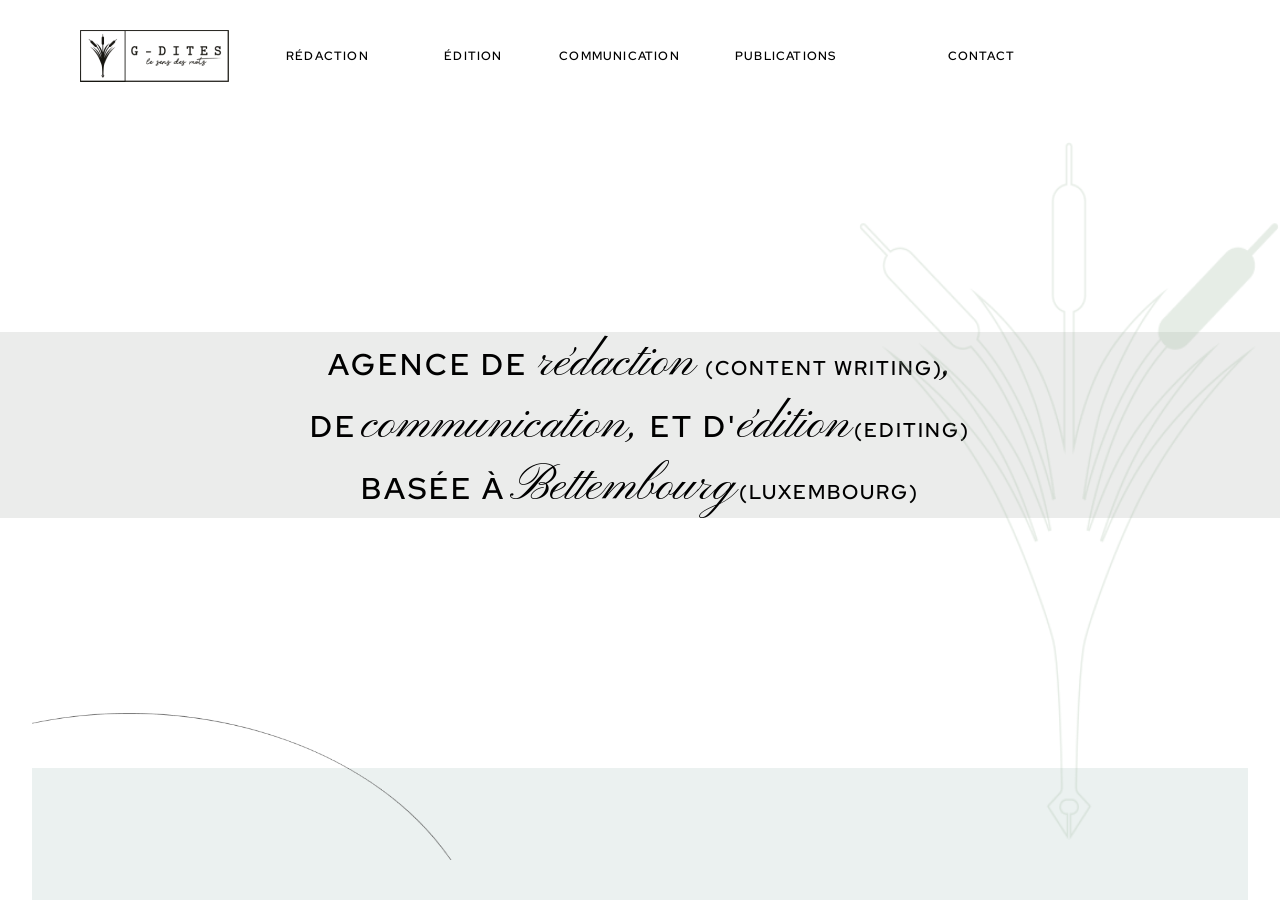
<file: index.html>
<!DOCTYPE html>
<html>
<head>
  <meta http-equiv="refresh" content="0; url=./Gdites/pages/home1.html">
  <title>Redirection en cours...</title>
</head>
<body>
  <p>Si vous n'êtes pas redirigé automatiquement, <a href="./Gdites/pages/home1.html">cliquez ici</a>.</p>
</body>
</html>
</file>
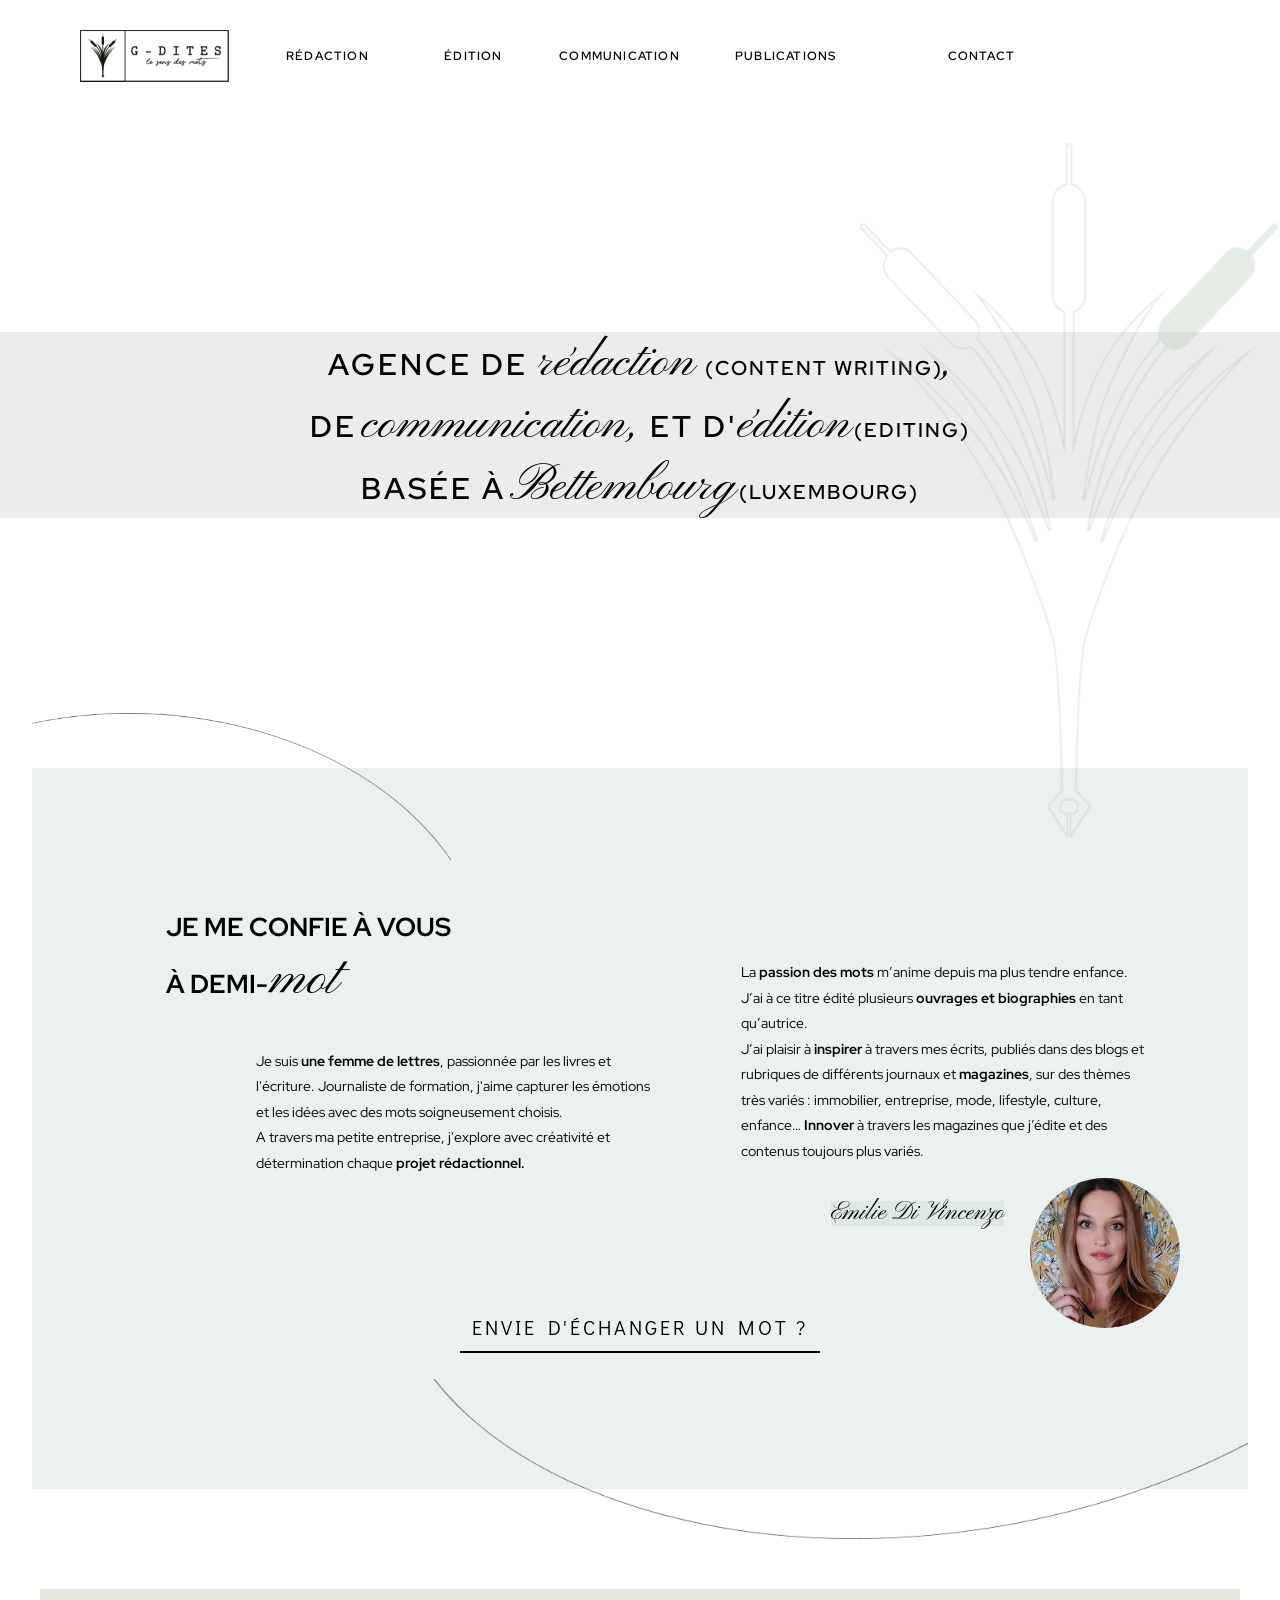
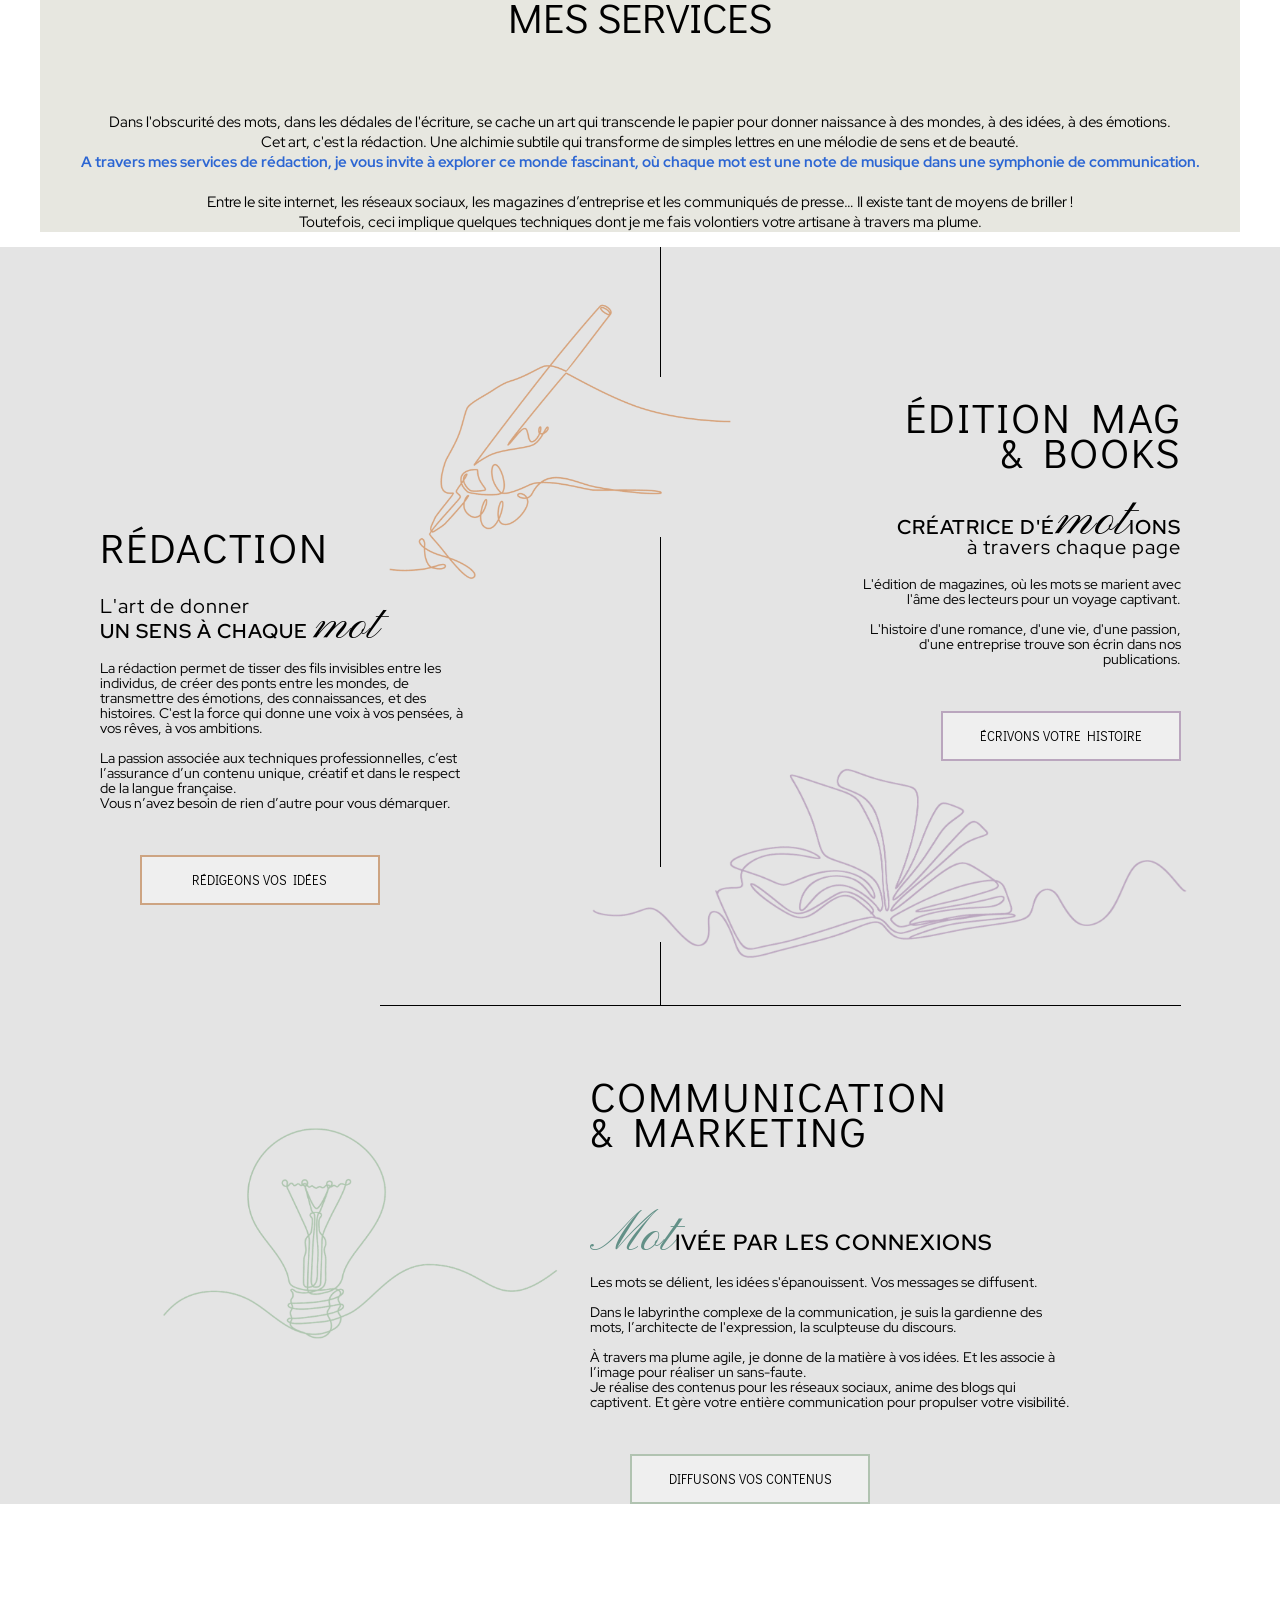
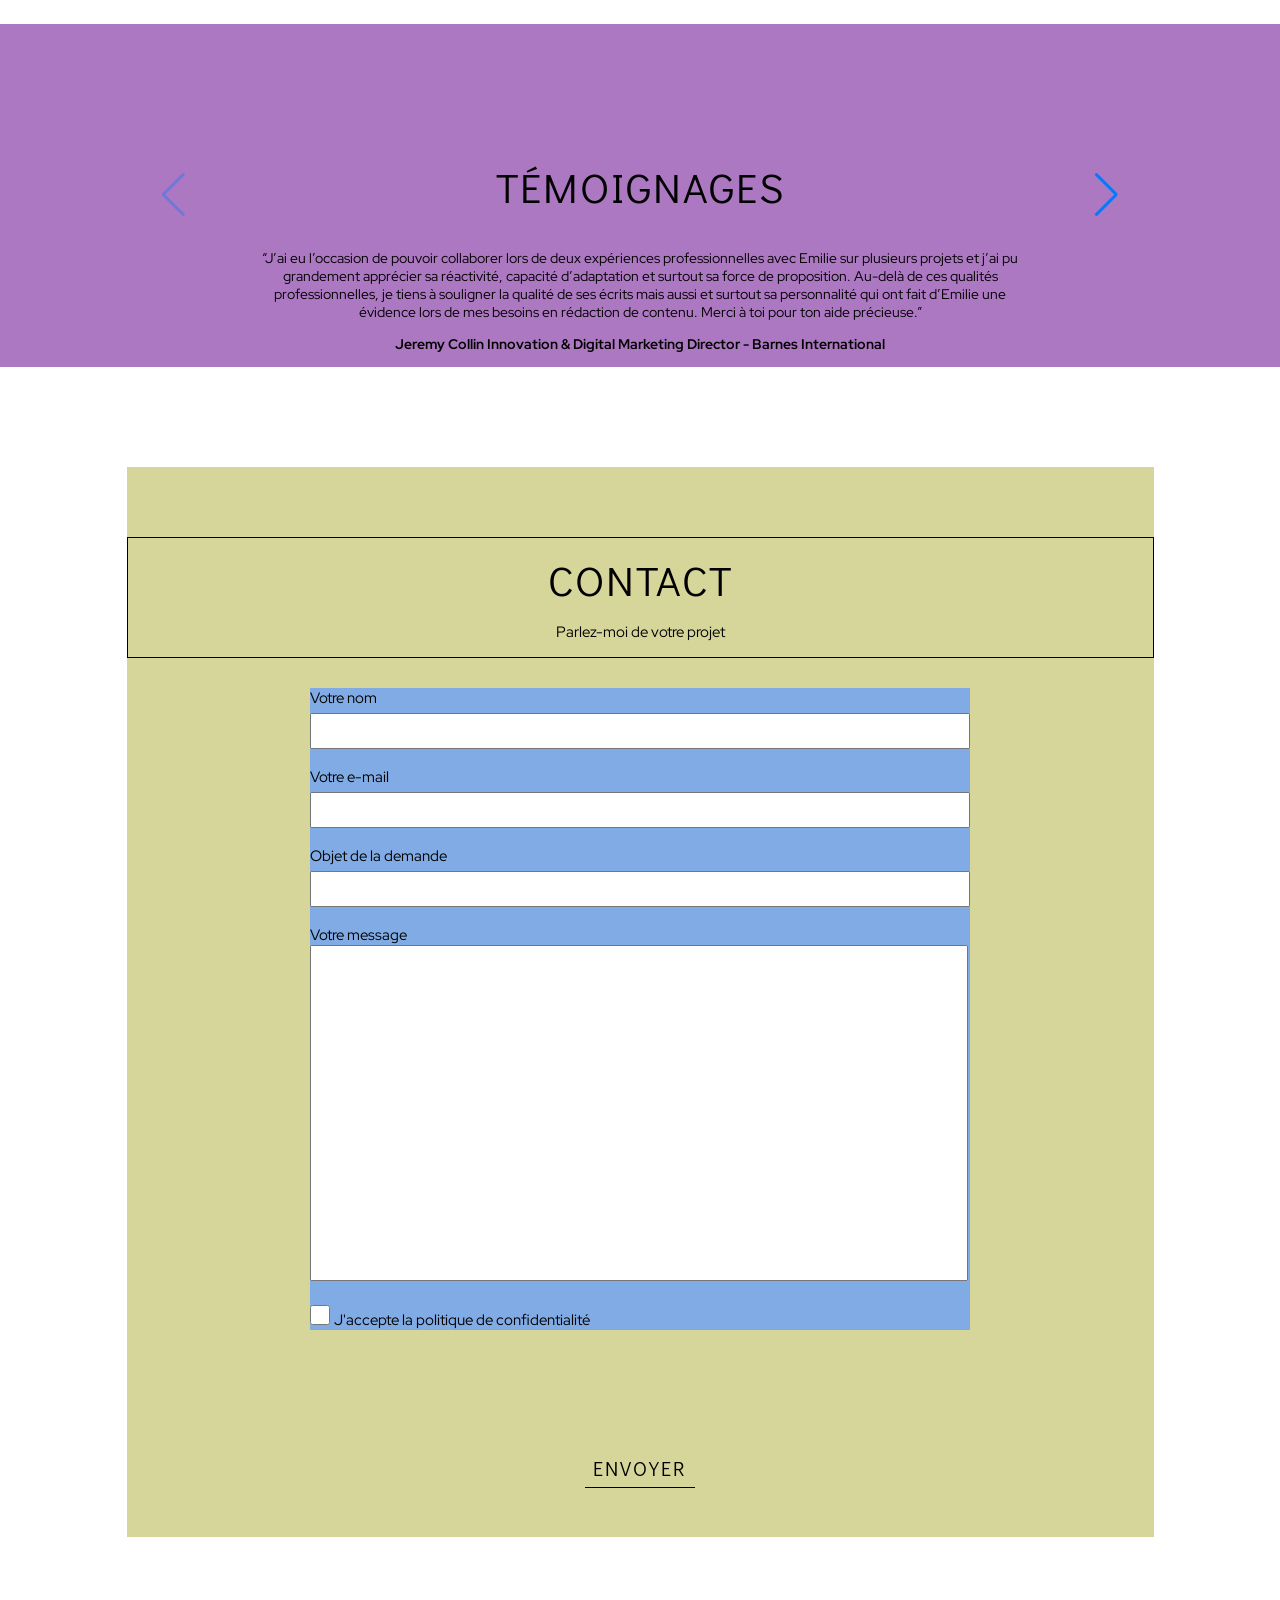
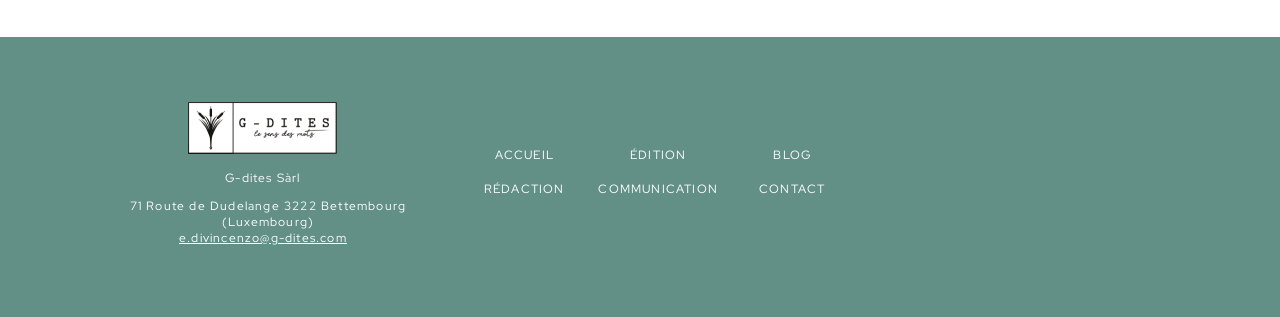
<file: Gdites/pages/home1.html>
<!DOCTYPE html>
<html lang="en">
<head>
    <meta charset="UTF-8">
    <title>Document</title>
    <link rel="stylesheet" href="../styles/style.css">
    <link href="https://fonts.googleapis.com/css2?family=Didact+Gothic&family=Pinyon+Script&family=Red+Hat+Display:wght@300;400&display=swap" rel="stylesheet">
    <link rel="stylesheet" href="https://cdn.jsdelivr.net/npm/swiper@11/swiper-bundle.min.css" />
    <!--<meta name="viewport" content="width=device-width, initial-scale=1.0, maximum-scale=1.0, user-scalable=no" /> -->
</head>
<body>


 <!-------------------- responsive navbar ----------------------->


 <header>
    <nav class="navbar">
            
        <img src="../assets/Fichier-38x1.png" alt="" id="logo">
            <ul class="navbar-list">
                <li>rédaction</li>
                <li>édition</li>
                <li>communication</li>
                <li>publications</li>
                <li>contact</li>
            </ul>
                <button class="burgernav" onclick="toggleNavbar()"><svg xmlns="http://www.w3.org/2000/svg" width="29" height="29" viewBox="0 0 24 24"><path d="M4 6h16v2H4zm0 5h16v2H4zm0 5h16v2H4z"/></svg></button>
                
    </nav>
</header>


<!------ responsive navbar script ----->


<script>

    function toggleNavbar() {
    const navbarList = document.querySelector('ul.navbar-list');
    navbarList.classList.toggle('show');
    }
        
</script>


<!------------------------- top page ----------------------------->


<section>

    <div class="index-title">
        <p><span class="RedHatDisplay30 w600">agence de </span><span class="PinyonScript50">rédaction </span><span class="RedHatDisplay20 upp s2 w600">(content writing)</span><span class="PinyonScript50">,</span></span><br><span class="RedHatDisplay30 w600">de</span> <span class="PinyonScript50">communication, </span> 
        <span class="RedHatDisplay30 w600">et d'</span><span class="PinyonScript50">édition</span> <span class="RedHatDisplay20 upp s2 w600">(editing)</span><br><span class="RedHatDisplay30 w600">basée à</span> <span class="PinyonScript50">Bettembourg</span> <span class="RedHatDisplay20 upp s2 w600">(luxembourg)</span></p>
        <img src="../assets/Fichier 15roseau3 1.png" alt="" width="200" height="380" id="roseau">
    </div>

    <div class="index-presentation">
        <div class="index-hidding-box"></div>
        <div class="index-presentation-container">
            <div class="index-presentation-box1">
                <h2><span class="RedHatDisplay26 upp">je me confie à vous<br><br> à demi-</span><span class="PinyonScript55 w400">mot</span></h2>
                <p>Je suis <strong>une femme de lettres</strong>, passionnée par les livres et l'écriture. Journaliste de formation, j'aime capturer les émotions et les idées avec des mots soigneusement choisis.<br>
                A travers ma petite entreprise, j'explore avec créativité et détermination chaque <strong>projet rédactionnel.</strong></p>
            </div>

            <div class="index-presentation-box2"><p>La <strong>passion des mots</strong> m’anime depuis ma plus tendre enfance.<br>
                J’ai à ce titre édité plusieurs <strong>ouvrages et biographies</strong> en tant<br> qu’autrice.<br>
                J’ai plaisir à <strong>inspirer</strong> à travers mes écrits, publiés dans des blogs et rubriques de différents journaux et <strong>magazines</strong>, sur des thèmes<br> très variés : immobilier, entreprise, mode, lifestyle, culture,<br> enfance… <strong>Innover</strong> à travers les magazines que j’édite et des<br> contenus toujours plus variés.</p>
                <strong><span class="autrice PinyonScript25 w400">Emilie Di Vincenzo</span></strong>
                <img class="profile-img" src="../assets/profilesrc.png" alt="dd" id="rond">
            </div>

        </div>
        <button class="index-presentation-bt DidactGothic20 upp s3">Envie d'échanger un mot ?</button>
        <img src="../assets/Vectora.png" alt="" id="trait1">
        <img src="../assets/Vb2.png" alt="" id="trait2">
    </div>
</section>


<div class="index-mes-services-container">
    <h2 class="DidactGothic42 centered upp w400">mes services</h2><br>
    <p class="RedHatDisplay15 centered">Dans l'obscurité des mots, dans les dédales de l'écriture, se cache un art qui transcende le papier pour donner naissance à des mondes, à des idées, à des émotions.<br>
       Cet art, c'est la rédaction. Une alchimie subtile qui transforme de simples lettres en une mélodie de sens et de beauté.<br>
    <span class="index-mes-services-container-bold">A travers mes services de rédaction, je vous invite à explorer ce monde fascinant, où chaque mot est une note de musique dans une symphonie de communication.<br><br></span>
    
       Entre le site internet, les réseaux sociaux, les magazines d’entreprise et les communiqués de presse… Il existe tant de moyens de briller !<br>
       Toutefois, ceci implique quelques techniques dont je me fais volontiers votre artisane à travers ma plume.</p>
</div>
    

    
<section>
    <div class="index-REC lh15">
        <div class="index-redaction-container">
            <h3 class="DidactGothic42 upp w400 s2">rédaction</h3>
            <p class="RedHatDisplay20 w400 s1 lh20">L'art de donner<br><span class="upp w600">un sens à chaque </span><span class="PinyonScript50 orange">mot</span></p>
            <p class="RedHatDisplay14">La rédaction permet de tisser des fils invisibles entre les individus, de créer des ponts entre les mondes, de transmettre des émotions, des connaissances, et des histoires. C'est la force qui donne une voix à vos pensées, à vos rêves, à vos ambitions.<br><br>
                La passion associée aux techniques professionnelles, c’est l’assurance d’un contenu unique, créatif et dans le respect de la langue française.<br>
                Vous n’avez besoin de rien d’autre pour vous démarquer.</p><br><br>
            <button onclick="alert('1')">rédigeons vos idées</button>
            <div class="index-redaction-container-hider1"></div>
            <img src="../assets/3.png" alt="" width="486" height="360" id="index-redaction-container-img">
        </div>

        <div class="index-edition-container right">
            <h3 class="DidactGothic42 w400 s2 upp">édition mag<br> & books</h3>
            <p class="RedHatDisplay20 upp w600 s1 lh20">créatrice d'é<span class="PinyonScript55 purple low w400">mot</span>ions<br> <span class="low w400">à travers chaque page</span></p>
            <p class="RedHatDisplay14">L'édition de magazines, où les mots se marient avec l'âme des lecteurs pour un voyage captivant.<br><br>
                L'histoire d'une romance, d'une vie, d'une passion, d'une entreprise trouve son écrin dans nos publications.</p><br><br>
            <button onclick="alert('1')">écrivons votre histoire</button>
            <div class="index-edition-container-hider1"></div>
            <div class="index-edition-container-hider2"></div>
            <img src="../assets/2a.png" alt="" width="632" height="343" id="index-edition-container-img">
        </div>

        <div class="index-communication-container">
            <h3 class="DidactGothic42 upp w400 s2">communication<br> & marketing</h3><br>
            <p class="RedHatDisplay22 w600 s1 upp lh20"><span class="index-communication-container-mot">Mot</span>ivée par les connexions</p>
            <p class="RedHatDisplay14">Les mots se délient, les idées s'épanouissent. Vos messages se diffusent.<br><br>
                Dans le labyrinthe complexe de la communication, je suis la gardienne des mots, l’architecte de l'expression, la sculpteuse du discours.<br><br> 
                À travers ma plume agile, je donne de la matière à vos idées. Et les associe à l’image pour réaliser un sans-faute.<br>
                Je réalise des contenus pour les réseaux sociaux, anime des blogs qui captivent. Et gère votre entière communication pour propulser votre visibilité.</p><br><br>
            <button onclick="alert('1')">diffusons vos contenus</button>
            <img src="../assets/1.png" alt="" width="522" height="386" id="index-communication-container-img">
            
        </div>

    </div>


</section>

<section class="index-carousel">
<div class="swiper mySwiper">
    <div class="swiper-wrapper">
      <div class="swiper-slide">
        <div class="swiper-content"> <!-- ok ? -->
            <h2 class="index-carousel-h2 DidactGothic42 w400 s2 upp">témoignages</h2>
            <p class="quote RedHatDisplay14 w400">“J’ai eu l’occasion de pouvoir collaborer lors de deux expériences professionnelles avec Emilie sur plusieurs projets et j’ai pu grandement apprécier sa réactivité, capacité d’adaptation 
                et surtout sa force de proposition. Au-delà de ces qualités professionnelles, je tiens à souligner la qualité de ses écrits mais aussi et surtout sa personnalité qui ont fait d’Emilie une 
                évidence lors de mes besoins en rédaction de contenu. Merci à toi pour ton aide précieuse.”</p>
                <p class="RedHatDisplay14 w700">Jeremy Collin Innovation & Digital Marketing Director - Barnes International</p>
            </div>
                
                
    
      </div>
      <div class="swiper-slide">Slide 2</div>
      <div class="swiper-slide">Slide 3</div>
      <div class="swiper-slide">Slide 4</div>
      <div class="swiper-slide">Slide 5</div>
      <div class="swiper-slide">Slide 6</div>
      <div class="swiper-slide">Slide 7</div>
      <div class="swiper-slide">Slide 8</div>
      <div class="swiper-slide">Slide 9</div>
    </div>
    <div class="swiper-button-next"></div>
    <div class="swiper-button-prev"></div>
  </div>

  <!-- Swiper JS -->
  <script src="https://cdn.jsdelivr.net/npm/swiper@11/swiper-bundle.min.js"></script>

  <!-- Initialize Swiper -->
  <script>
    var swiper = new Swiper(".mySwiper", {
      navigation: {
        nextEl: ".swiper-button-next",
        prevEl: ".swiper-button-prev",
      },
    });
  </script>
</section>

<!--

<div class="testimonials">
        <h2 class="DidactGothic42 w400 s2 upp">témoignages</h2>
        <button onclick="alert('1')"><img src="./ressources/Group 6.png" alt="" id="left"></button>
        <p class="RedHatDisplay14 w400">“J’ai eu l’occasion de pouvoir collaborer lors de deux expériences professionnelles avec Emilie sur plusieurs projets et j’ai pu grandement apprécier sa réactivité, capacité d’adaptation 
            et surtout sa force de proposition. Au-delà de ces qualités professionnelles, je tiens à souligner la qualité de ses écrits mais aussi et surtout sa personnalité qui ont fait d’Emilie une 
            évidence lors de mes besoins en rédaction de contenu. Merci à toi pour ton aide précieuse.”</p>
            <button onclick="alert('1')"><img src="./ressources/Group 6.png" alt="" id="right"></button>
            <p class="RedHatDisplay14 w700">Jeremy Collin Innovation & Digital Marketing Director - Barnes International</p>
            
            
</div>  -->

<!-- --------------------------------------------------------------------------------------

<form action="" method="" class="index-form">
        <h2 class="DidactGothic42 w400 upp s2 lh15">contact</h2>
        <p class="RedHatDisplay15">Parlez-moi de votre projet</p>

    <div class="index-form-fields">

    <label for="name" class="RedHatDisplay15">Votre nom</label><br>
    <input type="text" id="name"><br><br>
    <label for="mail" class="RedHatDisplay15">Votre e-mail</label><br>
    <input type="email" id="mail"><br><br>
    <label for="object" class="RedHatDisplay15">Objet de la demande</label><br>
    <input type="text" id="object"><br><br>
    <label for="message" class="RedHatDisplay15">Votre message</label><br>
    <textarea name="message" id="message" rows="22" cols="86"></textarea><br><br>
    
    </div>

        <div class="index-form-checkboxandlabel">
            <input type="checkbox" id="myCheckbox">
            <label for="myCheckbox" class="RedHatDisplay15">J'accepte la politique de confidentialité</label>
        </div>
    
    <input type="submit" name="bt" value="envoyer" id="btsub">

</form> -----------------------------------------------------------------------------------  -->

<form action="" class="form2">
    <div class="form-title2">
        <h2 class="DidactGothic42 w400 upp s2 lh15">contact</h2>
        <p class="RedHatDisplay15">Parlez-moi de votre projet</p>
    </div>

<div class="fields">
    <div class="field">
    <label for="name" class="form2-name RedHatDisplay15">Votre nom</label><br>
    <input type="text" id="name" class="form2-name-input"><br><br>
    </div>

    <div class="field">
    <label for="name" class="form2-name RedHatDisplay15">Votre e-mail</label><br>
    <input type="text" id="name" class="form2-name-input"><br><br>
    </div>

    <div class="field">
    <label for="name" class="form2-name RedHatDisplay15">Objet de la demande</label><br>
    <input type="text" id="name" class="form2-name-input"><br><br>
    </div>

    <div class="form2-zone">
    <label for="message" class="form2-text RedHatDisplay15">Votre message</label><br>
    <textarea name="message" id="message" rows="22" class="textzone"></textarea>


    <div class="form2-check">
        <input type="checkbox" id="myCheckbox">
        <label for="myCheckbox" class="RedHatDisplay15">J'accepte la politique de confidentialité</label>
    </div>
    </div>
</div>

    <input type="submit" name="bt" value="envoyer" id="btsub">
    
    

</form>



<footer>
    <div class="footer-main-div">
        <div class="footer-logo-and-address">
            <img src="../assets/Fichier-38x1.png" alt="">
                <p>G-dites Sàrl</p>
                <address>71 Route de Dudelange 3222 Bettembourg<br>
                (Luxembourg)</address>
                <p class="email">e.divincenzo@g-dites.com</p>
        </div>
        
        <table>
            <tr>
                <td>accueil</td>
                <td>édition</td>
                <td>blog</td>
            </tr>
            <tr>
                <td>rédaction</td>
                <td>communication</td>
                <td>contact</td>
            </tr>
        </table>
    
    </div>
</footer>


<!-- 
    <div class="footerlogo">
      <img src="../assets/Vector2.png" alt="" id="inst1">
      <img src="../assets/Vector.png" alt="" id="inst2">
    </div>
    
  </div>
</footer>
-->

</body>
</html>
</file>
<file: Gdites/styles/style.css>
body{
    margin: 0;
    padding: 0;
    
}


/* --------------------------------- RESPONSIVE NAVBAR ------------------------------ */


header{
min-width: 250px;
}

nav.navbar{
display: flex;
padding:30px 200px 0 80px;
}

#logo{
position: relative;
}

ul.navbar-list{
list-style: none;
display: flex;
margin: auto;
padding: 0;
justify-content: space-around;
width: 800px;
font-family: "Red Hat Display";
font-size: 12px;
font-style: normal;
font-weight: 600;
line-height: 12px; /* 100% */
letter-spacing: 1.2px;
text-transform: uppercase;
}



.navbar-list li{
min-width: 120px;
text-align: center;

}

.navbar-list a{
  text-decoration: none;
  color: #000;
}

.navbar-list a:hover{
  color: #629087;
}


ul.navbar-list :nth-child(4){
  margin-left: 20px;
  }

ul.navbar-list :nth-child(5){
margin-left: 50px;
}
@media screen and (max-width:900px){
  ul.navbar-list{background-color: #629087;z-index: 1000;}
  nav.navbar{position:fixed;top: 0;background-color: #629087;width: 100%;}
  .navbar-list li{width: 100vw;}
 ul.navbar-list :nth-child(4), ul.navbar-list :nth-child(5){margin-left: 0px;}
  #logo{margin-right: 10px;}
}
.burgernav{
width: 80px;
display: none;
background-color: rgb(255, 255, 255);
border-radius: 4px;
border-width: 1px;
border-style: solid;
border-color: #629087;
}

.burgernav:hover{
  background-color:#629087;
}


@media screen and (max-width:900px){
ul.navbar-list{display: none;flex-direction:column;position: absolute;top:100px;width: 100%;left: 0px;height: 60vh;font-size: 25px;line-height: normal;}
ul :nth-child(5){margin: 0;}
.burgernav{display: block;}
nav.navbar{padding:30px 80px 0 80px;z-index: 10000;}
}

ul.navbar-list.show{
display: flex;
}

@media screen and (max-width:420px){
nav.navbar{padding:30px 10px 0 10px;}
}


/* ----------------------------------------- FONTS --------------------------------- */

.centered{
  text-align: center;
}

/* ----------- RedHatDisplay ----------- */




.RedHatDisplay14{
  font-family: "Red Hat Display";
  font-size: 14px;
}


.RedHatDisplay15{
  font-family: "Red Hat Display";
  font-size: 15px;
}

.RedHatDisplay20{
  font-family: "Red Hat Display";
  font-size: 20px;
}

.RedHatDisplay22{
  font-family: "Red Hat Display";
  font-size: 22px;
}

.RedHatDisplay26{
  font-family: "Red Hat Display";
  font-size: 26px;
}


.RedHatDisplay30{
  font-family: "Red Hat Display";
  font-size: 30px;
}

/* ------ Didact Gothic ---------- */

.DidactGothic20{
font-family: "Didact Gothic";
font-size: 20px;
}

.DidactGothic42{
  font-family: "Didact Gothic";
  font-size: 42px;
  }


/* -------- Pinyon Script ---------- */


.PinyonScript25{
font-family: "Pinyon Script";
font-size: 25px;
}

.PinyonScript50{  
font-family: "Pinyon Script";
font-size: 50px;
}

.PinyonScript55{
font-family: "Pinyon Script";
font-size: 55px;
}


/* -------------- Upper ----------------- */

.upp{
  text-transform: uppercase;
}


.low{
  text-transform: lowercase;
}

.cap{
  text-transform: capitalize;
}


/* --------- align ---------------- */

.right{
  text-align: right;
}

/* --------------- lignheight ---------------- */

.lh15{
  line-height: 15px;
}

.lh20{
  line-height: 20px;
}


.lh35{
  line-height: 35px;
}

/* -------------- spacing ----------------- */

.s1{
  letter-spacing: 1px;
}

.s2{
  letter-spacing: 2px;
}

.s3{
  letter-spacing: 3px;
}


/* --- weight --- */

.w400{
  font-weight: 400;
}

.w500{
  font-weight: 500;
}

.w600{
  font-weight: 600;
}

.w700{
  font-weight: 700;
}

/* ----- RedHatDisplay ----- */

text-align: right;
font-family: Red Hat Display;
font-size: 13px;
font-weight: 500;
line-height: normal;
letter-spacing: 0.65px;
text-decoration-line: underline;
text-transform: uppercase;


--------

text-align: center;
font-family: Red Hat Display;
font-size: 13px;
font-weight: 500;
line-height: normal;
letter-spacing: 0.65px;
text-decoration-line: underline;
text-transform: uppercase;


--------------------------------------------------------------------------------------


font-family: Red Hat Display;
font-size: 13.769px;
font-weight: 400;
line-height: 15.833px; /* 114.99% */

-----------

text-align: center;
font-family: Red Hat Display;
font-size: 13.769px;
font-weight: 400;


------------


font-family: Red Hat Display;
font-size: 13.769px;
font-weight: 600;


------------



font-family: Red Hat Display;
font-size: 13.769px;
font-weight: 700;


-----------


font-family: Red Hat Display;
font-size: 13.769px;
font-weight: 400;

------------



font-family: Red Hat Display;
font-size: 13.769px;
font-weight: 400;
text-decoration-line: underline;

--------------------------------------------------------------------------------------


font-family: Red Hat Display;
font-size: 14px;
font-weight: 400;



----------


font-family: Red Hat Display;
font-size: 14px;
font-weight: 700;


------------


text-align: center;
font-family: Red Hat Display;
font-size: 14px;
font-weight: 400;

------------


font-family: Red Hat Display;
font-size: 14px;
font-weight: 600;


--------------------------------------------------------------------------------------


text-align: center;
font-family: Red Hat Display;
font-size: 15px;
font-weight: 400;



--------------


font-family: Red Hat Display;
font-size: 15px;
font-weight: 700;


--------------


font-family: Red Hat Display;
font-size: 15px;
font-weight: 600;
line-height: normal;


--------------

font-family: Red Hat Display;
font-size: 15px;
font-weight: 400;
line-height: normal;
text-decoration-line: underline;

-------------------------------------------------------------------------

font-family: Red Hat Display;             
font-size: 16px;                 
font-weight: 600;

-----------

text-align: center;
font-family: Red Hat Display;
font-size: 16px;
font-weight: 500;
letter-spacing: 0.8px;
text-transform: uppercase;

-------------


text-align: center;
font-family: Red Hat Display;
font-size: 16px;
font-weight: 500;
text-transform: uppercase;

------------------------------------------------------------------------------------


font-family: Red Hat Display;
font-size: 17px;
font-style: italic;
font-weight: 400;


------------

text-align: center;
font-family: Red Hat Display;
font-size: 17px;
font-weight: 400;



------------


text-align: right;
font-family: Red Hat Display;
font-size: 19.364px;
font-weight: 400;



-------------------------------------------------------------------------------

font-family: Red Hat Display;
font-size: 20px;
font-weight: 600;
letter-spacing: 1px;


-----------


font-family: Red Hat Display;
font-size: 20px;
font-weight: 600;
letter-spacing: 2px;
text-transform: uppercase;

-------------

font-family: Red Hat Display;
font-size: 20.533px;
font-weight: 600;
letter-spacing: 1.027px;
text-transform: uppercase;


--------------------


font-family: Red Hat Display;
font-size: 20.53px;
font-weight: 400;
letter-spacing: 1.027px;

---------------------------------------------------------------


text-align: right;
font-family: Red Hat Display;
font-size: 21.883px;
font-weight: 600;  
letter-spacing: 1.094px;
text-transform: uppercase;


---------------


font-family: Red Hat Display;
font-size: 21.88px;
font-weight: 600;
letter-spacing: 1.094px;
text-transform: uppercase;

------------------------------------------------------------

font-family: Red Hat Display;
font-size: 22.619px;
font-weight: 600;
letter-spacing: 1.131px;
text-transform: uppercase;

--------------


font-family: Red Hat Display;
font-size: 26px;
font-weight: 600;
letter-spacing: 1.3px;
text-transform: uppercase;

-------------

font-family: Red Hat Display;
font-size: 26px;
font-weight: 600;
letter-spacing: 1.3px;

--------------------------------------------------------------------------------


font-family: Red Hat Display;
font-size: 29.509px;
font-weight: 600;
letter-spacing: 1.475px;
text-transform: uppercase;



-----------------------------------------------------------------------------------


text-align: center;
font-family: Red Hat Display;
font-size: 30px;
font-weight: 600;
letter-spacing: 3px;
text-transform: uppercase;


---------

text-align: center;
font-family: Red Hat Display;
font-size: 30px;
font-weight: 400;
letter-spacing: 1.5px;
text-transform: uppercase;

--------------------------------------------------------------------------------------

text-align: center;
font-family: Red Hat Display;
font-size: 39.724px;
font-weight: 600;
line-height: 53.846px; /* 135.551% */
letter-spacing: 1.986px;
text-transform: uppercase;



/* ---------------------------------------------------------------------------------------------------------- PAGE HOME --------------------------------------------------------------------------------------------------------------- */


/* -------police communes------------- */

.navbar-RedHatDisplay
{
color: var(--Black, #000);
text-align: center;
font-family: "Red Hat Display";
font-size: 12px;
font-style: normal;
font-weight: 600;
line-height: 12px;
letter-spacing: 1.2px;
text-transform: uppercase;
}

/*   ----------------police-----------------   */

.RedHatDisplay30
{
  font-family: "Red Hat Display";
  font-size: 30px;
  font-style: normal;
  letter-spacing: 3px;
  text-transform: uppercase;
}

.RedHat2{
  font-family: "Red Hat Display";
  font-size: 20px;
  font-style: normal;
  letter-spacing: 2px;
  text-transform: uppercase;
}

.RedHat3{
  font-family: "Red Hat Display";
  font-size: 26px;
  font-style: normal;
  letter-spacing: 1.3px;
  text-transform: uppercase;
}

.Pinyon1{
  font-family: "Pinyon Script";
  font-size: 50px;
  font-style: normal;
  font-weight: 400;
}

.Pinyon2{
  font-family: "Pinyon Script";
  font-size: 55px;
  font-style: normal;
  font-weight: 400;
}

.Pinyon3{
  font-family: "Pinyon Script";
  font-size: 25px;
  font-style: normal;
  font-weight: 400;
  line-height: 90.3px;
}

/*--------------------- colors ---------------------- */


:root {
  --orange: #CDA482;
}

:root {
  --green: #629087;
}

:root {
  --purple: #BAA6BE;
}

:root {
  --blue: #B5C4DC;
}

/* ---------------- Index : top page ------------------   */


#roseau{
  /*
  position: absolute;
  top: 160px;
  margin-left: 1150px;
  width: 486px;
  height: 691px;
  */
  width: 420px;
    height: 700px;
    position: absolute;
    top: -190px;
    right: 1px;
    z-index: 10;
  }
  
  .index-title{
  background-color: #b6b8b746;
  position: relative;
  max-width: 1440px;
  margin: auto;
  text-align: center;
  margin-top: 250px;
  margin-bottom: 250px;
  }
  
  .home-top-page-title span{
  margin: 5px;
  }
  
  .index-presentation{
  background-color: #ebf1f0;
  width: 1440px;
  min-height: 721px;
  margin: auto;
  display: flex;
  flex-direction: column;
  font-family: "Red Hat Display";
  font-size: 14px;
  font-style: normal;
  font-weight: 400;
  line-height: 25.5px;

  position: relative;
  
  /*padding-right: 20px; /* a enlever au responsive */
  }
  
  .index-presentation-container{
  background-color: #ebf1f0;
  display: flex;
  justify-content: center; 
  gap: 85px;
  padding-top: 3px;
  margin-top: 70px;
  }
  
  .index-hidding-box{
  background-color: #ebf1f0;
  width: 500px;
  height: 500px;
  position: absolute;
  margin-top: 92px;
  margin-left: 300px;
  z-index: 1;
  }
  
  .index-presentation-box1{
  width: 490px;
  height: 300px;
  margin-top: 57px;
  z-index: 1;
  }
  
  .index-presentation-box2{
  margin-top: 105px; 
  width: 413px;
  height: 300px;
  z-index: 1;
  position: relative;
  }
  
  .index-presentation-box1 p{  
  margin-left: 90px;
  margin-top: 50px;
  }
  
  .index-presentation-bt{
  background-color: #ebf1f0;
  height: 50px;
  width:360px;
  margin: auto;
  position: relative;
  bottom: 40px;
  z-index: 1;
  border-style: solid;
  border-top: 0;
  border-right:0;
  border-left:0;
  border-color: #000;
  }
  
  .autrice{
  position: absolute;
  left: 90px;
  bottom: 20px;
  background-color: #DEE8E6;
  }
  
  #rond{
  position: absolute;
  left: 70%;
  width: 150px;
  height: 150px;
  border-radius: 100px;
  
  }
  
  #trait1{
  position: absolute;
  top: -55px;
  width: 475px;
  height: 280px;
    
  
  }

  #trait2{
    position: absolute;
    bottom: -50px;
    right: 0;
    width: 820px;
    height: 160px;
      
    
    }
  
  @media screen and (max-width:1440px){
  .index-presentation{width: 95%;}
  .index-presentation-container{width: 100%;}
  .index-presentation-box1{margin-left:40px;}
  .index-hidding-box{width: 350px;}
  /*#rond{left: 75vw;} */
  #rond{}
  }

  @media screen and (max-width:973px){
      .index-presentation{background-color: red;}
  }

  @media screen and (max-width:1000px){ 
  .index-presentation{width: 95%;display: flex;height: 1000px;}
  .index-presentation-container{flex-wrap: wrap;gap:0;}
  .index-hidding-box{display:none;}
  
  .index-presentation-box1 p{margin-left: -7px;}
  .index-presentation-box2{margin-left: 10px;margin-top: 20px;}
  /*#rond{margin-left: 160px;margin-bottom: 120px;}*/
  #rond{left: 180px;}
  .autrice{left: 0;}          
  .index-presentation-bt{margin: auto;top: 20px;}
  #trait1, #trait2{display: none;}
  #roseau{display:none;}
  }
  
  @media screen and (max-width:431px) {
      #rond{display: none;}
      .index-presentation{width: 95%;display: flex;height: auto;}
      .index-presentation-container{height: auto;}
      .index-presentation-box1{width: 100%;margin: 10px;height: auto;}
      .index-presentation-box1 p{margin:0;line-height: 15px;}
      .index-presentation-box2{width: 100%;height: auto;}
      .index-presentation-box2 p{margin:0;line-height: 15px;}
      .index-presentation-bt{position: unset;margin: 100px auto;font-size: 10px;width: 220px;}
      .autrice{position: relative;top: 40px;}
      
      
  }
  
  
  @media screen and (max-width:1340px){
      #roseau{opacity: 0.3;}
    }
    
    @media screen and (max-width:850px){
      #roseau{display: none;}
    }
  
  
  
  /* --------------------- page HOME : mes services -------------------------------- */
  
  
  .index-mes-services-container{
  text-align: center;
  max-width: 1200px; 
  margin:100px auto 0 auto;
  background-color: rgb(231, 231, 224);
  }
  
  .index-mes-services-container-bold {
      font-weight: bold;
      color: rgb(44, 102, 211);
      
  }
  
  /* ---------------- INDEX : REC ( Redaction, Edition, Communication ) -------------------- */
  
  .index-REC{
  display: flex;
  flex-wrap: wrap;
  max-width: 1440px;
  background-color: #e4e4e4;
  margin: auto;
  justify-content: center;
  overflow-x: hidden;
  }
  
  .index-redaction-container{
  max-width: 370px;
  /*min-width: 280px;*/
  border:1px solid black;
  padding-top: 250px;
  padding-right: 190px;
  border-top: none;
  border-left: none;
  padding-bottom: 100px;
  position: relative;
  }
  
  .index-redaction-container h3{       /* a supprimer si inutile */
  }
  
  .index-redaction-container button{
  border-color: var(--orange);
  margin-left: 40px;
  }
  
  .index-redaction-container-hider1{
  width: 280px;
  height: 20px;
  position: absolute;
  bottom: -10px;
  left: 0px;
  background-color: #e4e4e4;
  
  }
  
  #index-redaction-container-img{
  width: 600px;
  z-index: 1000;
  position: absolute;
  top: 15px;
  left: 160px;
  }
  
  .index-edition-container{
  max-width: 340px;
  /*min-width: 280px;*/
  border:1px solid black;
  padding-top: 110px;
  padding-left: 180px;
  border-top: none;
  border-left: none;
  border-right: none;
  position: relative;
  text-align: right;
  }
  
  .index-edition-container h3{
  line-height: 35px;
  }
  
  .index-edition-container button{
  border-color: var(--purple);
  }
  
  .index-edition-container-hider1{
  width: 30px;
  height: 160px;
  background-color: #e4e4e4;
  position: absolute;
  top: 130px;
  left: -20px;
  }
  
  .index-edition-container-hider2{
  width: 30px;
  height: 75px;
  position: absolute;
  top: 620px;
  left: -20px;
  background-color: #e4e4e4;
  }
  
  #index-edition-container-img{
  width: 600px;
  height: 200px;
  position: absolute;
  top: 515px;
  left: -70px;
  }
  
  
  .index-redaction-container button, .index-edition-container button, .index-communication-container button{
  text-align: center;
  font-family: "Didact Gothic";
  font-size: 13px;
  text-transform: uppercase;
  width: 240px;
  height: 50px;
  border-width: 2px;
  border-style: solid;
  }
  
  .index-communication-container{
  border:1px solid black;
  max-width: 480px;
  position: relative;
  padding-left: 480px;
  padding-right: 100px;
  padding-top: 30px;
  border: none;
  }
  
  .index-communication-container-mot {
  color: var(--green);
  text-transform: capitalize;
  font-weight: 400;
  font-family: "Pinyon Script";
  font-size: 55px;
  }
  
  .index-communication-container button{
  border-color:#B1C3B1;
  margin-left: 40px;
  }
  
  .index-communication-container h3{
  line-height: 35px;
  }
  
  #index-communication-container-img{
  height: 215px;
  width: 400px;
  position: absolute;
  top: 120px;
  left: 50px;
  }
  
  
  /* ----------- INDEX : REC ( Redaction, Edition, Communication ) --------------- */
  
  
  @media screen and (max-width:1110px){
    .index-REC{padding: 0; margin: 0;}
  .index-redaction-container{border: none;padding: 0;margin-left: 20px;}
  .index-edition-container{border: none;margin-right: 20px;}
  .index-communication-container{padding: 0;}
  
  .index-redaction-container-hider1{display: none;}
  .index-edition-container-hider1{display: none;}
  .index-edition-container-hider2{display: none;}
  
  #index-redaction-container-img{width:325px;height:200px;top:200px;left: 250px;}
  #index-edition-container-img{width:300px;height:120px;top:20px;left: 190px;}
  #index-communication-container-img{width:200px;height:100px;top:80px;left: 240px;}
  }

  @media screen and (max-width:929px){
    .index-edition-container{padding-top: 0;}
    #index-edition-container-img{width:300px;height:120px;top:25px;left: 40px;}
  }
  
  @media screen and (max-width:550px){
  #index-redaction-container-img, #index-edition-container-img, #index-communication-container-img{display: none;}
  
  .index-redaction-container{text-align:center;border: none;padding: 0;padding-left: 10px;padding-right: 10px;margin: 0;}
  .index-edition-container{text-align:center;border: none;padding: 0;padding-left: 10px;padding-right: 10px;margin: 0;}
  .index-communication-container{text-align:center;padding: 0;padding-left: 10px;padding-right: 10px;}
  
  .index-redaction-container h3, .index-edition-container h3, .index-communication-container h3{font-size: 30px;}
  .index-communication-container h3{margin-bottom: 0px;}
  
  .index-redaction-container{border: none;}
  .index-edition-container{border: none;}
  
  .index-redaction-container button, .index-edition-container button, .index-communication-container button{display: block;margin: auto;}
  
  }
  
  
  
  
  /*-------------------------------------------- Index : testimonials ------------------------------------------------- */
  
  /* --------------- Carousel ---------------- */
  
  .index-carousel{
  background-color: #a73bbd;
  max-width: 1440px;
  /*height: 520px;  !!!!!!!!!!!!!!!!!!!!!!!!!!!!!!!!!!!!!!!!!!!!!!! */ 
  margin: auto;
  margin-bottom: 100px;
  margin-top: 120px;
  }
  
  .quote{
  width: 60%;
  margin: auto;
  }
  
  .swiper {
  width: 100%;
  height: 100%; 
  background-color: #0e4136;
  }
  
  .swiper-slide {
  text-align: center;
  font-size: 18px;
  background: #ad78c2;
  display: flex;
  justify-content: center;
  align-items: center;

  /*margin-top: 100px; */
  
  }

  .swiper-content{
    padding-top: 100px;
  }
  /*  !!!!!!!!!!!!!!!!!!!!!!!!!!!!!!!!!!!!!!!!!!!!!!!!
  .swiper-slide img {
  display: block;
  width: 100%;
  height: 100%;
  object-fit: cover;
  }
*/
  
  .swiper-button-next{
  margin-right: 150px;
  }
  
  .swiper-button-prev{
  margin-left: 150px;  
  }
  
  @media screen and (max-width:1060px) {
    .quote{width: 30%;}
    .index-carousel{width: 95%;height: auto;}
  }

  @media screen and (max-width:650px) {
    .swiper-button-next{margin: 0;}
    .swiper-button-prev{margin: 0;}
    .quote{width: 60%;}
    .index-carousel-h2{font-size: 30px;}
  }
  
  /* ----------------------------------- Index : Form ------------------------------------- */
  /*
  .index-form{
  margin: auto;
  background-color: #0c5c2436;
  max-width: 1027px;
  height: 1020px;    
  text-align: center;
  padding-top: 100px;
  margin-bottom: 50px;
  
  }
  
  .index-form h2{
  margin: 0;
  margin-bottom: 30px;
  }
  
  .index-form p{
  margin-bottom: 60px;
  }
  
  .index-form-fields{
  text-align: left;
  display: flex; 
  flex-direction: column; 
  align-items: center; 
  
  }
  
  .index-form-fields input{
  margin-bottom: 0px;
  }
  
  .index-form-fields label{
  width: 100%;
  margin-left: 380px;
  
  }
  .index-form input{
  width: 650px;
  height: 30px;
  border: none;
  }
  
  .index-form textarea{
  width: 650px;
  border: none;
  resize: none;
  }
  
  .index-form-checkboxandlabel{
  position: relative;
  left: 130px;
  width: 400px;
  margin-top: 10px;
  
  }
  
  .index-form-checkboxandlabel label{
  vertical-align:50%;
  }
  
  .index-form input[type="checkbox"]{
  width: 20px;
  
  }
  
  .index-form input[type="submit"]{
  border-bottom:1px solid black;
  width: 105px;
  text-transform: uppercase;
  background-color: transparent;
  font-family: "Didact Gothic";
  letter-spacing: 2px;
  font-size: 15px;
  margin-top: 5px;
  
  }
  */
  /*------------ Index : From responsive ---------------- */
  
  @media screen and (max-width:1040px){
  .index-form{width: 100%;background-color: #4053c0;}
  .index-form input, .index-form textarea{width: 80%;}
  .index-form-checkboxandlabel{background-color: #0bf150;width: 95%;left: 0;margin: auto;}
  .index-form-fields label{margin-left: 20%;}
  }

  @media screen and (max-width:1040px){
    .index-form-fields label{margin-left: 0;width: 80%;}
    
  }

  /* ------------------------------------------------- FORM 2 -------------------------------------------------- */

.form2{
  background-color: rgb(214, 214, 155);
  max-width: 1027px;
  height: 1000px;
  margin: auto;
  padding-top: 70px;
  margin-bottom: 100px;
}

.form-title2{
  border: 1px solid black;
  text-align: center;
  margin-bottom: 30px;
}

.field{
  width: 100%;
}

.field input{
  width: 652px;
  height: 30px;
  margin-top: 5px;
}

.fields{
  background-color: #80abe4;
  width: 660px;
  margin: auto;
}

.textzone{
  resize: none;
  width: 652px;
}

.form2-check{
  margin-top: 20px;
}

#btsub{
  border: none;
  border-bottom:1px solid black;
  width: 110px;
  text-transform: uppercase;
  background-color: transparent;
  font-family: "Didact Gothic";
  letter-spacing: 2px;
  font-size: 20px;
  line-height: 35px;
  display: block;
  margin: auto;
  margin-top: 120px;
}

.form2 input[type="checkbox"]{
    width: 20px;
    height: 20px;
    margin: 0;
  }

  /* ------------resp */

  @media screen and (max-width: 700px){
    .fields{width: 95%;}
    .form2 input, textarea{max-width:99%;}   
  }

  /*----------------------------------------------------------------------------------------------------------------*/


/* ---------------------------------------------------------------------------------- PAGE REDACTION----------------------------------------------------------------------------- */

#redaction-roseau{              
  width: 330px;
  height: 573px;
  position: absolute;
  top: 180px;
  
  left: 50%;
  transform: translateX(350px);
  z-index: 10;
}

@media screen and (max-width:1270px){
  #edition-roseau{}
}




.title-redaction{
  text-align: center;
   margin-top: 170px;
   margin-bottom: 50px;
}

.title-redaction h1{
  color:#BAA6BE;
  font-family: "Didact Gothic";
  font-size: 55px;
  font-weight: 400;
  text-transform: uppercase;
  line-height: 53.176px;
  letter-spacing: 5.5px;
}



.title-redaction-p{
  font-family: "Red Hat Display";
  font-size: 14px;
  font-weight: 400;
  line-height: 20px;
  width: 70%;
  
  margin: auto;
  
}


.title-redaction-green-text{
color: #629087;
text-align: center;
font-family: "Red Hat Display";
font-size: 16px;
font-style: normal;
font-weight: 500;
line-height: 20px; /* 125% */
text-transform: uppercase;
margin: auto;
}


#title-redaction-chevron{
margin-top: 20px;
}

/* ----------- header responsive -------------- */


@media screen and (min-width: 200px) and (max-width: 425px) {  
  
  section.top-page{height:800px;width:100%;} 
  header{margin: 0;}
}

@media screen and (max-width:375px){
  .title-redaction h1{font-size: 35px;}
  .title-redaction-p{width: 290px;background-color: #629087;}
  


}

/* --------------------------------------------------------------------- section n°2 : affiche ------------------------------------------------------------------ */

.redaction-strip{
display: flex;
background-color: rgb(226, 51, 7), 203, 131;
justify-content: space-between;
height: 717px;
max-width: 1440px;
margin: auto;
margin-bottom: 100px; 
}

.redaction-box{

width: 50%;
padding-top: 110px;
background-color: #0bf150;


}

#img-test {
width: 626px;
height: 717px;
margin-left: 20px;


}

.redaction-dans{
  font-family: "Red Hat Display";
  font-size: 29.509px;
  font-weight: 600;
  line-height: 40px;
  letter-spacing: 1.475px;
  text-transform: uppercase;
  width: 430px;
  margin-left: 120px;
  
  margin-top: 6px;

  background-color: #629087;
  
}

.redaction-dans-indent{
  margin-left: 85px;
}

.Pinyon1-redaction{
  font-family: "Pinyon Script";
  font-size: 62.423px;
  font-weight: 400;
  line-height: 40px;
  text-transform: lowercase;
  width: 460px;
}

.redaction-text-container{
  width: 65%;
  margin-top: 60px;
  padding-left: 190px;
  background-color: #B1C3B1;
  height: 450px;

}
.redaction-text-container-p1{
color: rgb(255, 0, 234);
font-family: "Red Hat Display";
font-size: 20px;

font-weight: 400;
line-height: 18px;
letter-spacing: 1px;
}

.redaction-text-container-p2{
  color: rgb(0, 255, 149)(0, 255, 55);
  font-family: "Red Hat Display";
  font-size: 13.769px;
  font-style: normal;
  font-weight: 400;
  line-height: 15.833px; 
}


.redaction-strip-question-bt {
margin-top: 70px;
background-color: #EAE8EB;
font-family: "Didact Gothic";
font-size: 20px;
font-weight: 400;
line-height: 87.318%; 
letter-spacing: 1px;
text-transform: uppercase;
margin-left: 50px;
padding-bottom: 15px;
border-left: none;
border-right: none;
border-top: none;
}

.hr-question{
border: 1px solid black;
width: 310px;
position: relative;
left: 40px;
}

@media screen and (max-width:1050px){
.redaction-dans{width: 330px;}
.redaction-dans-indent{margin-left: 1px;}
}

@media screen and (max-width:1160px){
.redaction-dans{text-wrap:nowrap;}
}

@media screen and (max-width:1130px){
.redaction-dans{margin: 0;margin-left: 20px;}
.redaction-text-container{padding: 0;margin-left: 20px;width:330px;}
}

@media screen and (max-width:950px){



#img-test{width: 450px;margin-left: 10px;}

}


@media screen and (max-width:827px){

#img-test, #redaction-roseau{display: none;}

.redaction-strip{justify-content: center;}
.redaction-text-container{width: 100%;margin:0;}
.redaction-strip-question-bt{margin: auto;display: block;margin-top: 100px;}

.redaction-box{padding-left: 0;width:390px}
}


@media screen and (max-width:400px){

.redaction-box{padding: 0;margin: 0;}
.redaction-dans{margin:auto;}

}

@media screen and (max-width:375px){
  .redaction-text-container{width: 250px;margin: auto;}
  .redaction-dans{width: 250px;text-wrap: wrap;text-align: center;}
  .redaction-strip{width: 290px;margin: auto;}
  .redaction-box{width: 290px;}
}



/* --------------- section-mid ---------------------- */

.section-mid-h2{
    text-align: center;
    font-family: "Red Hat Display";
    font-size: 39.724px;
    font-weight: 600;
    letter-spacing: 1.986px;
    text-transform: uppercase;
    margin-bottom: 170px;
   
   
  }

.section-mid{
  display: flex;
  max-width: 1440px;
  flex-direction: column;
  position: relative;
  font-family: "Red Hat Display";
  font-size: 13.769px;
  font-style: normal;
  font-weight: 400;
  line-height: normal;
  background-color: lightblue;
  margin: auto;
}

/* ------- images ------------ */
#trace{
  position: absolute;
  bottom: 300px;
  z-index: 100;
  
}

#redaction-img{
  width: 450px;
  height: 300px;
  position: absolute;
  left:240px;
  top: 240px;
  z-index: 1000;
  
}


/* --------- \/ hiders \/------------ */

.block1-hider{
  width: 240px;
  height: 210px;
  background-color: rgba(95, 247, 81, 0.082);
  position: absolute;
  top: 270px;
  left: 360px;


}

.block1-hider2{
  width: 20px;
  height: 130px;
  left: 460px;
  background-color: rgba(174, 173, 230, 0.212);
  position: absolute;
  z-index: 300;
}

.block1-hider3{
  width: 160px;
  height: 11px;
  top: 394px;
  left: 0px;
  background-color: rgba(35, 202, 57, 0.295);
  position: absolute;
  
  
  
}

.block1-hider4{
  width: 100px;
  height: 280px;
  background-color: #a939dd3f;
  position:absolute;
  left: -30px;
  top: -20px;
  z-index: -4000;

}

.block2-hider{
  position: absolute;
  width: 110px;
  height: 30px;
  top: 390px;
  right: -20px;
  background-color: #e2782234;
  z-index: 300;
}

.block3-hider{
  position: absolute;
  width: 30px;
  height: 40px;
  top: 370px;
  right:-10px;
  background-color: #884f2125;
  z-index: 300;

}


/*  ------------ hyphen ------------- */

.block1-hyphen{
  width: 40px;
  position: absolute;
  left: 1px;
  top: 20px;
  border: 1px solid #629087;
  z-index: 6;
  
}

.block2-hyphen{
  width: 40px;
  position: absolute;
  left: 130px;
  top:70px;
  border: 1px solid #629087;

}

.block3-hyphen{
  width: 40px;
  position: absolute;
  left: 1px;
  top: 140px;
  border: 1px solid #629087;
  
}

.block4-hyphen{
  width: 40px;
  position: absolute;
  left: 110px;
  top: 80px;
  border: 1px solid #629087;
  
}






.section-mid-strip1{
  display: flex;
  margin: auto;
  height: 400px;
  
  
}









/*
.green{
  color: var(--Black, #629087);

font-family: "Red Hat Display";
font-size: 15px;
font-style: normal;
font-weight: 600;
line-height: normal;
z-index: 10;
}

*/


.block3-green{
  color: var(--Black, #629087);

  font-family: "Red Hat Display";
  font-size: 15px;
  font-style: normal;
  font-weight: 600;
  line-height: normal;
  width: 290px;
}

.section-mid-orange-link.web{

  width: 350px;

}
.bloc1{
  border: 1px solid black;
  border-top: none;
  border-left: none;
  
  padding-right: 120px;
  z-index: 100;
  width: 350px;
  position: relative;
  
  
}

.bloc1 p hr h3{
  z-index: 4;
}




.bloc1 , .bloc2 , .bloc3 , .bloc4{
  position: relative;
  width: 350px;
}

.bloc1 h3 , .bloc2 h3 , .bloc3 h3 , .bloc4 h3{
  font-family: "Didact Gothic";
  font-size: 40px;
  font-style: normal;
  font-weight: 400;
  
  letter-spacing: 8px;
  text-transform: uppercase;
  margin: 0;
  margin-left: 60px;
}

.bloc2{
  border: 1px solid black;
  padding-top: 45px;
  padding-left: 130px;
  border-top: none;
  border-right: none;
}


/* ------------------- */
/* --------- 2 ------ */

.section-mid-strip2{
  display: flex;
  margin: auto;
  
}

.bloc3{
  border: 1px solid black;
  border-left: none;
  border-bottom: none;
  border-top: none;
  padding-top: 120px;
  padding-right: 100px;
  width: 380px;
}

.bloc4{
  border: 1px solid black;
  border-right: none;
  border-bottom: none;
   padding-left: 110px; 
  
  padding-top: 60px;
  width: 384px;
  
}

.section-mid-orange-link.medias{
  color: red;
  color: var(--Desert-carnation, #CDA482);
  width: 250px;
  text-align: right;
  font-family: "Red Hat Display";
  font-size: 13px;
  font-style: normal;
  font-weight: 500;
  line-height: normal;
  letter-spacing: 0.65px;
  text-decoration-line: underline;
  text-transform: uppercase;
  display: flex;
  margin-left: 80px;
  position:relative;
  z-index: 100;
}

.section-mid-orange-link{
  color: var(--Desert-carnation, #CDA482);
  display: block;
  text-align: right;
  font-family: "Red Hat Display";
  font-size: 13px;
  font-style: normal;
  font-weight: 500;
  line-height: normal;
  letter-spacing: 0.65px;
  text-decoration-line: underline;
  text-transform: uppercase;
  width: 260px;
  position:relative;
  z-index: 100;
}

.section-mid-orange-link.magazine{
  color: var(--Desert-carnation, #CDA482);
  display: block;
  text-align: right;
  font-family: "Red Hat Display";
  font-size: 13px;
  font-style: normal;
  font-weight: 500;
  line-height: normal;
  letter-spacing: 0.65px;
  text-decoration-line: underline;
  text-transform: uppercase;
  width: 300px;
  position:relative;
  left: 60px;
}


.section-mid-bt{
  width: 235px;
  height: 47px;
  margin: auto;
  margin-top: 150px;
  border:none;

 
  font-family: "Didact Gothic";
  font-size: 16px;
  font-weight: 400;
  text-transform: uppercase;
  background-color: #629087;
  color: white;

}




@media screen and (max-width:1000px){
  .section-mid{min-width: 290px;}
  #trace{opacity: 0.2;}
  #redaction-img{top: -250px;left: 150px;}
  .section-mid-strip1{flex-direction: column;margin-bottom: 350px;}
  .section-mid-strip2{flex-direction: column;}

  .block1-hider{display: none;}
  .block1-hider2{display: none;}
  .block1-hider3{display: none;}
  .block1-hider4{display: none;}
  .block2-hider{display: none;}
  .block3-hider{display: none;}


  .bloc1{margin:auto auto 50px auto;border: none;padding: 0;width: 250px;}
  .bloc2{margin:auto;border: none;padding: 0;width: 250px;}
  .bloc3{margin:auto auto 50px auto;border: none;margin-left: 10px;padding: 0;width: 250px;}
  .bloc4{margin: 0;border: none;width: 350px;padding: 0;width: 250px;}

  .block4-hyphen{left: 0;top: 20px;}

  .section-mid-orange-link.medias{margin: 0;text-wrap: wrap;text-align: left;}
  .section-mid-orange-link.presse{left: 0;text-wrap: wrap;margin: 0;}
  .section-mid-orange-link.magazine{z-index: 102;left: 0;text-wrap: wrap;width: auto;text-align: left;}
  .section-mid-orange-link.web{left: 0;text-wrap: wrap;width: 250px;text-align: left;}

  .bloc3 h3, .bloc3 p{z-index: 102;position: relative;}
  .block2-hyphen{left: 0;top: 20px;}
  .block3-hyphen{z-index: 102;top: 20px;}
  
  .block3-hider{width: 200px;height:300px;left: 0;top: 110px;background-color: lightblue;z-index: 100;}

  

  @media screen and (max-width:735px){
    #redaction-img{display: none;}
  }

  @media screen and (max-width:375px){
    .block1-hyphen{display: none;}
    .block2-hyphen{display: none;}
    .block3-hyphen{display: none;}
    .block4-hyphen{display: none;}

    .bloc1 h3 , .bloc2 h3 , .bloc3 h3 , .bloc4 h3{text-align: center;margin: 0;}
    .block3-green{width: 250px;}
  }
}


  /* ----------- page redaction couverture ------------ */

 
  .page-redaction-couverture{
    color: #FFF;
    background-image: url("./ressources/91-magazine-agO-E_DGv_4-unsplash 1.png");
    background-repeat:round;
    background-size: cover;
    
    
    max-width: 1440px;
    height: 785px;
    margin: auto;
    
    
    display: flex;
    flex-direction: column;
    
  }

 

  .page-redaction-couverture h2{
    text-align: center;
    font-family: "Red Hat Display";
    font-size: 39.724px;
    font-weight: 600;
    line-height: 53.846px;
    letter-spacing: 1.986px;
    text-transform: uppercase;
    padding-bottom: 30px;
    padding-top: 45px;
    
  }

  .page-redaction-couverture-boxes{
    display: flex;
    margin:10px auto 10px auto;
    width: 80%;
    height: 350px;
    font-family: "Red Hat Display";
    font-size: 15px;
    font-weight: 400;
    line-height: 15.833px;
    
    
    
  }

  .page-redaction-couverture h3{
    text-align: center;
    font-family: "Didact Gothic";
    font-size: 30px;
    font-weight: 400;
    line-height: 87.318%;
    letter-spacing: 1.5px;
    text-transform: uppercase;
  }

  

  hr.page-redaction-couverture-diagonal{
    height: 10px;
    width: 150px;
    rotate: 120deg;
    margin-top: 130px;
    border-width: 1px;
    border-left: none;
    border-right: none;
    border-top: none;
    
    
    
  }


  .redaction-de{
    width: 290px;
    text-align: center;
    
    
    
  }

  .redaction-de h3{
    text-align: center;
  }

  .redaction-de li{ 
    list-style-type: "• ";
    line-height: normal;
  }
  .redaction-de p{
    margin: 0;
    
  }


  .page-redaction-couverture-box-garanties{
    
    
    width: 270px;
    
   
    text-align: center;
    padding-left:70px;
    padding-right:70px;
  }

  .page-redaction-couverture-box-garanties h3{
    text-align: center;
  }
  .page-redaction-couverture-box-garanties li{
    list-style-type: "• ";   
    line-height: normal;
  }


  .traduction{
    width: 220px;
    text-align: center;
    
    
    

  }

  .traduction p{
    line-height: normal;
    
    margin: 0;
  }

  .page-redaction-couverture-bt{
    width: 200px;
    border: 2px solid white;
    
    border-left: none;
    border-right: none;
    border-top: none;
    padding-bottom: 10px;
    margin: 50px auto 0 auto;
    color: #ffffff;
    background-color: #fff0;

    font-family: "Didact Gothic";
    font-size: 20px;
    font-weight: 400;
    line-height: 87.318%; 
    letter-spacing: 1px;
    text-transform: uppercase;
  }


  /* ----------------- et si on alimentait : responsive ------------------ */

  @media screen and (max-width:1330px){
    .creons-ouvrage{width: 90%;}
    .traduction{}
    .page-redaction-couverture-bt{margin: 100px auto 0 auto;}
  }

  @media screen and (max-width:920px){
    hr.page-redaction-couverture-diagonal{display: none;}
  }

  @media screen and (max-width:760px){

    .page-redaction-couverture-box-garanties{padding: 0;margin-top: 50px;margin-bottom: 50px;}
    .page-redaction-couverture-box-garanties h3{text-align: center;}
    
    .traduction{padding: 0;}
    
    .page-redaction-couverture-boxes{flex-direction: column;height: 100%;align-items: center;}
    .page-redaction-couverture{height: 100%;}
    .page-redaction-couverture-bt{margin: 50px auto 25px auto;}
    
  }


  @media screen and (max-width:375px){
    .page-redaction-couverture{min-width: 290px;}
    .page-redaction-couverture h2{width: 290px;}
  }



  /* ----------------- bt + footer ------------------- */

  .page-redaction-button-questions{
    max-width: 950px;
    
    
    gap: 212px;
    
    padding-top: 177px;
    display: flex;
    margin: auto;
    
    padding-left: 9%;
   


    
  }

  .page-redaction-button-questions button{
    width: 311px;
    height: 81px;
    font-family: "Red Hat Display";
    font-size: 17px;
    font-weight: 400;
    line-height: 20px;
    border:1px solid #B1C3B1;
    background-color: white;

    

  }

  .page-redaction-button-questions button:nth-child(1){
    border-color: #BAA6BE;
    
  }

  .page-redaction-button-questions span{
    
    font-style: italic;
  }

  .page-redaction-button-questions a{
    color:#CDA482;
    width: 25%;
    text-align: right;
    text-decoration: none;
    font-family: "Red Hat Display";
    font-size: 19.364px;
    font-style: normal;
    font-weight: 400;
    padding-top: 16px;
    margin-right: 20px;
    
    
  }

  @media screen and (max-width:1040px){
    .page-redaction-button-questions{height:100%;flex-wrap: wrap;justify-content: center;padding: 0;margin-top: 177px;}
    .page-redaction-button-questions a{text-wrap: nowrap;text-align: center;width: 310px;margin: 0;}
  }



  

/* --------------------------------------------------------------------------------------------------------- PAGE EDITION ------------------------------------------------------------------------------------------------------------- */

#edition-roseau{              
  width: 330px;
  height: 573px;
  position: absolute;
  top: 180px;
  
  left: 50%;
  transform: translateX(350px);
  z-index: 10;
}

@media screen and (max-width:1270px){
  #edition-roseau{}
}

/*------------------- logo + navbar ( ancien ) --------------------- 

#logo{
  width: 149px;
  height: 52px;  
}

.burgernav{
  display: none;
  width: 60px;
  height: 52px;
}

section.top-page{ 
  padding-bottom: 50px; 
  position: relative;
}

nav{
 display: flex;
  list-style: none;
  width: 900px;
  justify-content: space-around;
  font-family: "Red Hat Display";
  font-size: 12px;
  font-weight: 600;
  line-height: 12px; 
  letter-spacing: 1.2px;
  text-transform: uppercase;
}

  .contact{
  list-style: none;
  font-family: "Red Hat Display";
  font-size: 12px;
  font-weight: 600;
  line-height: 12px; 
  letter-spacing: 1.2px;
  text-transform: uppercase;
  }

header{
    display: flex;
    align-items: center;
    
    margin-left: 78px;
    margin-right: 78px;
    padding-top: 33px;
    justify-content:space-between;
    
}
*/

/* ------------ navbar responsive ------------ 

    @media screen and (max-width: 885px){
    nav{display:none}
    .burgernav{display:block}
    .contact{display:none}

    .nav li{
      
    }

    }*/
/* ------------------- main title ------------------ */

.title-edition{
    text-align: center;
     margin-top: 170px;
     
     margin-bottom: 50px;
}
  
.title-edition h1{
    color:#BAA6BE;
    font-family: "Didact Gothic";
    font-size: 55px;
    font-weight: 400;
    text-transform: uppercase;
    line-height: 53.176px;
    letter-spacing: 5.5px;
}



.title-edition-p{
    font-family: "Red Hat Display";
    font-size: 14px;
    font-weight: 400;
    line-height: 20px;
    width: 70%;
    min-width: 274px;
    margin: auto;
    
}


.title-edition-green-text{
  color: #629087;
  text-align: center;
  font-family: "Red Hat Display";
  font-size: 16px;
  font-style: normal;
  font-weight: 500;
  line-height: 20px; /* 125% */
  text-transform: uppercase;
}


#chevron{
  margin-top: 35px;
}

/* ----------- header responsive -------------- */


  @media screen and (min-width: 200px) and (max-width: 425px) {  
    
    section.top-page{height:800px;width:100%;} 
    header{margin: 0;}
}

/* --------------------------------------------------------------------- section n°2 : affiche ------------------------------------------------------------------ */

.edition-strip{
  display: flex;
  background-color: #EAE8EB;
  justify-content: space-between;
  height: 717px;
  max-width: 1440px;
  margin: auto;
  margin-bottom: 100px; 
}

.edition-box{
  
  width: 50%;
  padding-top: 110px;
  
  
}

#img-test {
  width: 626px;
  height: 717px;
  margin-left: 20px;
  
  
}

.de-la{
    font-family: "Red Hat Display";
    font-size: 29.509px;
    font-weight: 600;
    line-height: 40px;
    letter-spacing: 1.475px;
    text-transform: uppercase;
    width: 430px;
    margin-left: 120px;
    
    margin-top: 6px;
    
}

.de-la-indent{
    margin-left: 110px;
}

.Pinyon1-edition{
    font-family: "Pinyon Script";
    font-size: 62.423px;
    font-weight: 400;
    line-height: 40px;
    text-transform: lowercase;
    width: 460px;
}

.box-p{
    width: 60%;
    margin-top: 60px;
    padding-left: 190px;
    
  
}
.strongline{
  
  font-family: "Red Hat Display";
  font-size: 20px;
  font-style: normal;
  font-weight: 600;
  line-height: 15.833px; 
  letter-spacing: 1px;
}

.box-p p{
    
    font-family: "Red Hat Display";
    font-size: 13.769px;
    font-style: normal;
    font-weight: 400;
    line-height: 15.833px; 
}

.strip-question{
  margin-top: 70px;
}


.strip-question-bt {
  background-color: #EAE8EB;
  font-family: "Didact Gothic";
  font-size: 20px;
  font-weight: 400;
  line-height: 87.318%; 
  letter-spacing: 1px;
  text-transform: uppercase;
  margin-top: 60px;
  padding-bottom: 15px;
  border-left: none;
  border-right: none;
  border-top: none;
}

.hr-question{
  border: 1px solid black;
  width: 310px;
  position: relative;
  left: 40px;
}

@media screen and (max-width:1050px){
  .de-la{width: 330px;}
  .de-la-indent{margin-left: 1px;}
}

@media screen and (max-width:1160px){
  .de-la{text-wrap:nowrap;}
}

@media screen and (max-width:1130px){
  .de-la{margin: 0;margin-left: 20px;}
  .box-p{padding: 0;margin-left: 20px;width:330px;}
}

@media screen and (max-width:950px){
  
  
  
  #img-test{width: 450px;margin-left: 10px;}

}


@media screen and (max-width:827px){
  
  #img-test, #edition-roseau{display: none;}
  
  .edition-strip{justify-content: center;}
  

  
  .edition-box{padding-left: 40px;width:390px}
}


@media screen and (max-width:400px){
  .edition-strip{min-width: 350px;}
  .edition-box{padding: 0;margin: 0;}
}





  /* ------------------------ section n°3 : "VOTRE HISTOIRE MA PLUME" ------------------------- */

  .votre-histoire-title{
    
    text-align: center;
    font-family: "Red Hat Display";
    font-size: 39.724px;
    font-weight: 600;
    line-height: 53.846px; 
    letter-spacing: 1.986px;
    text-transform: uppercase;
    height:140px;
    margin-top: 110px;
    margin-bottom: 60px;
    
  }

  .votre-histoire{
    display: flex;
    justify-content: center;
    
    position: relative;
  }

  .votre-histoire-box1{
    position: relative;
    margin-top: 210px;
    width: 450px;
    height: 100%;
    margin-right: 80px;
    margin-left: 10px;
    padding-left: 60px;
    
    


    
  }

  .votre-histoire-box2{
    position: relative;
    width: 400px;
    min-width: 300px;
    height: 100%;
    padding-left: 60px;
    margin-left:20px;
    margin-right:10px;
    
    
  }

  

  .tasse{
      width: 38px;
      position: absolute;
    left: 1px;
    top: 80px;
      
      border: 1px solid  #629087;

  }


  

  #votre-histoire-img{
    width: 680px;
    height: 400px;
    position: absolute;
    
    right: 100px;
    
    bottom: 470px;
    
    
    
    
  }

  .votre-histoire-strongline{
    font-family: "Red Hat Display";
    font-size: 16px;
    font-weight: 400;
    line-height: normal;
    color: #629087;
  }

  .votre-histoire-box1h3{

    text-align: left;
    font-family: "Didact Gothic";
    font-size: 35px;
    font-weight: 400;
    line-height: normal;
    letter-spacing: 1.5px;
    text-transform: uppercase;
    
    
    
  }

    .bol{
      width: 35px;
      position: absolute;
      top:100px;
      left: 1px;
      border: 1px solid  #629087;
    }

    
  .votre-histoire-box1-p1 , .votre-histoire-box2-p1{
    font-family: "Red Hat Display";
    font-size: 13.769px;
    font-style: normal;
    font-weight: 400;
    line-height: 15.833px;
    padding-top: 19px;
    
    
  }

  .votre-histoire-box1-p2 {
    color: var(--Violet-fonc, #BAA6BE);
    font-family: "Red Hat Display";
    font-size: 13px;
    margin-right: 20px;
    font-weight: 500;
    letter-spacing: 0.65px;
    text-decoration-line: underline;
    text-transform: uppercase;
    text-align: center;
    
    
  }

  .votre-histoire-box2h3{
    font-family: "Didact Gothic";
    font-size: 35px;
    
    font-weight: 400;
    line-height: normal;
    letter-spacing: 1.75px;
    text-transform: uppercase;
    
    
  }

  .votre-histoire-box2-p2 {
    color: var(--Violet-fonc, #BAA6BE);
    font-family: "Red Hat Display";
    font-size: 13px;
    text-align: right;
    font-weight: 500;
    line-height: normal;
    letter-spacing: 0.65px;
    text-decoration-line: underline;
    text-transform: uppercase;
    
  }

  .votre-histoire-vertical-line{   
    position: absolute;
    border:1px solid #629087;
    border-width: 0 2px 0 0;
    width: 5px;
    height: 450px;
    top: 50px;
    left: 50%;
  }


  .et-si-bt{
    margin: auto;
    display: block;
    width: 293px;
    height: 70px;
    color: #FFF;
    background-color: #629087;
    border: none;
    margin:150px auto 185px auto;

    text-align: center;
    font-family: "Didact Gothic";
    font-size: 16px;
    font-weight: 400;
    line-height: normal;
    text-transform: uppercase;
  }


  /* ---------VOTRE HISTOIRE MA PLUME : RESPONSIVE -----------*/

 

  @media screen and (max-width:840px){
    .votre-histoire{flex-direction: column;}
    .votre-histoire-box1{margin:0;width:100%;height: 100%;}
    .votre-histoire-box2{margin:0;width: 100%;}
    .votre-histoire-vertical-line{display:none;}
    #votre-histoire-img{display: none;}
    .votre-histoire-box2-p2{margin-right: 80px;}
  }

  @media screen and (max-width:1040px){
    #votre-histoire-img{right: -80px;top: -340px;}
    
    
  }

/* test */
  @media screen and (max-width:400px){   

    .votre-histoire-box1{padding:0;margin:0;min-width:350px;height: 100%;}
    .votre-histoire-box2{padding:0;margin:0;min-width:350px}

  }

  /* ----------------- créons l'ouvrage d evotre imagination ------------------ */


  .page-edition-couverture{
    color: #FFF;
    background-image: url("./ressources/olga-tutunaru-JMATuFkXeHU-unsplash 1.png");
    background-repeat:round;
    background-size: cover;
    
    
    max-width: 1440px;
    height: 785px;
    margin: auto;
    
    
    display: flex;
    flex-direction: column;
    
  }



  .page-edition-couverture h2{
    text-align: center;
    font-family: "Red Hat Display";
    font-size: 39.724px;
    font-weight: 600;
    line-height: 53.846px;
    letter-spacing: 1.986px;
    text-transform: uppercase;
    padding-bottom: 30px;
    padding-top: 45px;
    
  }

  .page-edition-couverture-boxes{
    display: flex;
    margin:10px auto 10px auto;
    width: 80%;
    height: 350px;
    font-family: "Red Hat Display";
    font-size: 15px;
    font-weight: 400;
    line-height: 15.833px;
    
    
    
  }

  .page-edition-couverture h3{
    text-align: center;
    font-family: "Didact Gothic";
    font-size: 30px;
    font-weight: 400;
    line-height: 87.318%;
    letter-spacing: 1.5px;
    text-transform: uppercase;
  }

  

  hr.page-edition-couverture-diagonal{
    height: 10px;
    width: 150px;
    rotate: 120deg;
    margin-top: 130px;
    border-width: 1px;
    border-left: none;
    border-right: none;
    border-top: none;
    
    
    
  }


  .édition-de{
    width: 300px;
    
    
    
  }

  .édition-de h3{
    text-align: left;
  }

  .édition-de li{ 
    list-style-type: "• ";
    line-height: normal;
  }
  .édition-de p{
    margin: 0;
    
  }


  .garanties{
    
    
    width: 250px;
    
   
    
    padding-left:70px;
    padding-right:70px;
  }
  .garanties li{
    list-style-type: "• ";   
    line-height: normal;
  }


  .impression{
    width: 220px;
    
    
    

  }

  .impression p{
    line-height: normal;
    
    margin: 0;
  }

  .page-edition-couverture-bt{
    width: 200px;
    border: 2px solid white;
    
    border-left: none;
    border-right: none;
    border-top: none;
    padding-bottom: 10px;
    margin: 50px auto 0 auto;
    color: #ffffff;
    background-color: #fff0;

    font-family: "Didact Gothic";
    font-size: 20px;
    font-weight: 400;
    line-height: 87.318%; 
    letter-spacing: 1px;
    text-transform: uppercase;
  }


  /* ----------------- créons l'ouvrage d evotre imagination : responsive ------------------ */

  @media screen and (max-width:1330px){
    .creons-ouvrage{width: 90%;}
    .impression{padding-left:30px;}
    .page-edition-couverture-bt{margin: 100px auto 0 auto;}
  }

  @media screen and (max-width:920px){
    hr.page-edition-couverture-diagonal{display: none;}
  }

  @media screen and (max-width:760px){

    .garanties{padding: 0;}
    .garanties h3{text-align: left;}
    
    .impression{padding: 0;}
    .impression h3{text-align: left;}
    .page-edition-couverture-boxes{flex-direction: column;height: 100%;}
    .page-edition-couverture{height: 100%;}
    .page-edition-couverture-bt{margin: 50px auto 25px auto;}
    
  }


  @media screen and (max-width:400px){
    .page-edition-couverture{min-width: 350px;}
  }
 




  /* ----------- contact --------------- */



  

  .page-edition-button-questions{
    max-width: 950px;
    
    
    gap: 58px;
    
    padding-top: 177px;
    display: flex;
    margin: auto;
    
    padding-left: 9%;
   


    
  }

  .page-edition-button-questions button{
    width: 311px;
    height: 81px;
    font-family: "Red Hat Display";
    font-size: 17px;
    font-weight: 400;
    line-height: 20px;
    border:1px solid #B1C3B1;
    background-color: white;

    

  }

  .page-edition-button-questions button:nth-child(1){
    border-color: #BAA6BE;
    
  }

  .page-edition-button-questions span{
    
    font-style: italic;
  }

  .page-edition-button-questions a{
    color:#CDA482;
    width: 25%;
    text-align: right;
    text-decoration: none;
    font-family: "Red Hat Display";
    font-size: 19.364px;
    font-style: normal;
    font-weight: 400;
    padding-top: 16px;
    margin-right: 20px;
    
    
  }

  @media screen and (max-width:1040px){
    .page-edition-button-questions{height:100%;flex-wrap: wrap;justify-content: center;padding: 0;margin-top: 177px;}
    .page-edition-button-questions a{text-wrap: nowrap;text-align: center;width: 310px;margin: 0;}
  }







/* --------------------------------------------------------------------------------------------------------- PAGE Marketing ------------------------------------------------------------------------------------------------------------- */


/* ----------- header responsive -------------- */


@media screen and (min-width: 200px) and (max-width: 425px) {  
  
  section.top-page{height:800px;width:100%;} 
  header{margin: 0;}
}

@media screen and (max-width:375px){
  .title-redaction h1{font-size: 35px;}
  .title-redaction-p{width: 290px;background-color: #629087;}

}

#marketing-roseau{              
  width: 330px;
  height: 573px;
  position: absolute;
  top: 180px;
  
  left: 50%;
  transform: translateX(350px);
  z-index: 10;
}

@media screen and (max-width:1270px){
  #edition-roseau{}
}




.title-marketing{
  text-align: center;
   
   max-width: 1080px;
   background-color: #64ee5752;
   margin: 170px auto 50px auto;
}

.title-marketing h1{
  color:#BAA6BE;
  font-family: "Didact Gothic";
  font-size: 55px;
  font-weight: 400;
  text-transform: uppercase;
  line-height: 53.176px;
  letter-spacing: 5.5px;
  width: 500px;
  margin: auto;
  margin-bottom: 50px;
}



.title-marketing-p{
  font-family: "Red Hat Display";
  font-size: 14px;
  font-weight: 400;
  line-height: 20px;
  width: 70%;
  
  margin: auto;
  
}


.title-marketing-green-text{
color: #629087;
text-align: center;
font-family: "Red Hat Display";
font-size: 16px;
font-style: normal;
font-weight: 500;
line-height: 20px; /* 125% */
text-transform: uppercase;
margin: auto;
}


#title-marketing-chevron{
margin-top: 20px;
}


/* ---------------------------------------------- Marketing strip  ----------------------------------------------------- */

.marketing-strip{
  display: flex;
  background-color: rgb(226, 51, 7), 203, 131;
  justify-content: space-between;
  height: 717px;
  max-width: 1440px;
  margin: auto;
  margin-bottom: 100px; 
  }
  
  .marketing-box{
  
  width: 50%;
  padding-top: 110px;
  background-color: #0bf150;
  
  
  }
  
  #img-test {
  width: 626px;
  height: 717px;
  margin-left: 20px;
  
  
  }
  
  .marketing-ecriture-digitale{
    font-family: "Red Hat Display";
    font-size: 29.509px;
    font-weight: 600;
    line-height: 40px;
    letter-spacing: 1.475px;
    text-transform: uppercase;
    width: 560px;
     margin-left: 120px;
     
   
    text-wrap: nowrap;
    margin-top: 6px;
  
    background-color: #629087;
    
  }
  
  .marketing-ecriture-digitale-indent{
    margin-left: 85px;
  }
  
  .Pinyon1-marketing{
    font-family: "Pinyon Script";
    font-size: 62.423px;
    font-weight: 400;
    line-height: 40px;
    text-transform: lowercase;
    width: 460px;
  }
  
  .marketing-text-container{
    width: 63%;
    margin-top: 60px;
    padding-left: 190px;
    background-color: #B1C3B1;
    height: 450px;
  
  }
  .marketing-text-container-p1{
    font-family: "Red Hat Display";
    font-size: 14px;
    font-style: normal;
    font-weight: 400;
    line-height: 17.9px;
    
  }
  
  
  
  
  .marketing-strip-question-bt {
  margin-top: 70px;
  background-color: #EAE8EB;
  font-family: "Didact Gothic";
  font-size: 20px;
  font-weight: 400;
  line-height: 87.318%; 
  letter-spacing: 1px;
  text-transform: uppercase;
  margin-left: 60px;
  padding-bottom: 15px;
  border-left: none;
  border-right: none;
  border-top: none;
  width: 310px;
  text-wrap: nowrap;
  text-indent: -120px;
  }
  
  .hr-question{
  border: 1px solid black;
  width: 310px;
  position: relative;
  left: 40px;
  }

  @media screen and (max-width:1330px){
    .marketing-box{padding-top: 30px;}
    .marketing-ecriture-digitale{margin-left: 10px;width: auto;text-wrap: wrap;}
    .marketing-ecriture-digitale-indent{margin-left: 0;}
    .marketing-strip-question-bt{margin-left: 30px;font-size: 14px;text-indent: -40px;margin-top: 20px;}
    .marketing-text-container{padding-left: 30px;background-color: #CDA482;max-height: 450px;}
  }
  
 
  
  @media screen and (max-width:1160px){
  .marketing-ecriture-digitale{text-wrap:wrap;}
  .marketing-text-container{width: 330px; height: 440px;}
  }
  
  
  @media screen and (max-width:1070px){
  #img-test{width: 450px;margin-left: 10px;}
  }
  
  
  @media screen and (max-width:890px){
  
  #img-test, #marketing-roseau{display: none;}
  .marketing-ecriture-digitale{text-align: center;margin: auto;}
  .marketing-strip{justify-content: center;}
  .marketing-text-container{padding: 0;margin: auto;}
  .marketing-strip-question-bt{margin: auto;display: block;margin-top: 100px;}
  
  .marketing-box{padding-left: 0;width:390px}
  }
  




  
  @media screen and (max-width:400px){

  .marketing-strip-question-bt{width: 250px;text-wrap: wrap;margin-top: 30px;text-indent:0px;}
  }
  
  @media screen and (max-width:375px){
    .marketing-text-container{width: 250px;margin: auto;}
    .marketing-ecriture-digitale{width: 250px;text-wrap: wrap;text-align: center;}
    .marketing-strip{width: 290px;margin: auto;}
    .marketing-box{width: 290px;}
  }




  /* -------------------- marketing : section mid -------------------------- */


  .marketing-section-mid{
    display: flex;
    max-width: 1440px;
    min-width: 290px;
    flex-direction: column;
    position: relative;
    font-family: "Red Hat Display";
    font-size: 13.769px;
    font-style: normal;
    font-weight: 400;
    line-height: 15.833px;
    background-color:rgb(225, 238, 255);
    margin: auto;
    overflow: hidden;
  }

  .marketing-section-mid-h2{
    text-align: center;
    font-family: "Red Hat Display";
    font-size: 39.724px;
    font-weight: 600;
    letter-spacing: 1.986px;
    text-transform: uppercase;
    margin-bottom: 150px;
    line-height: 50px;
   
  }

  /* ------- images ------------ */

  #marketing-section-mid-img{
    width: 390px;
    height: 219px;
    position: absolute;
    left:330px;
    top: 270px;
    z-index: 1000;
    
  }



  #marketing-section-mid-vector{
    position: absolute;
    width: 720px;
    height: 770px;
    left: 50%;
    top: 280px;
    


    
  }

/* --------- all blocks --------- */

.marketing-section-mid-strip1-block1 , .marketing-section-mid-strip1-block2 , .marketing-section-mid-strip2-block1 , .marketing-section-mid-strip2-block2{
  position: relative;
  width: 400px;
}

.marketing-section-mid-strip1-block1 h3 , .marketing-section-mid-strip1-block2 h3 , .marketing-section-mid-strip2-block1 h3 , .marketing-section-mid-strip2-block2 h3{
  font-family: "Didact Gothic";
  font-size: 35px;
  font-style: normal;
  font-weight: 400;
  line-height: 95%;
  letter-spacing: 3.5px;
  text-transform: uppercase;
  margin: 0;
  margin-left: 60px;
}

/* ---------- greentext ---------- */

.greentext{
  color: var(--Black, #629087);

font-family: "Red Hat Display";
font-size: 15px;
font-style: normal;
font-weight: 600;
line-height: normal;

}





/* ------------- MARKETING SECTION MID STRIP 1 ------------ */


.marketing-section-mid-strip1{
  display: flex;
  margin: auto;
  height: 420px;
  z-index: 0;
  min-width: 290px;
  
}


.marketing-section-mid-strip1-block1{
  border: 2px solid #629087;
  border-top: none;
  border-left: none;
  
  padding-right: 130px;
  
  width:380px;
  position: relative;
  
  
}

.marketing-section-mid-strip1-block1 h3{
  width: 200px;
  
}



.marketing-section-mid-strip1-block2{
  border: 2px solid #629087;
  padding-top: 25px;
  padding-left: 60px;
  border-top: none;
  border-right: none;
  border-left: none;
  width: 420px;
  z-index: -1;
}


.marketing-section-mid-strip1-block2-link{
  display: flex;
  flex-direction: row-reverse;
  color: #B1C3B1;
  font-family: "Red Hat Display";
  font-size: 13px;
  font-style: normal;
  font-weight: 500;
  line-height: normal;
  letter-spacing: 0.65px;
  text-decoration-line: underline;
  text-transform: uppercase;
  width: 260px;
  margin-top: 30px;

}





/* ------------- MARKETING SECTION MID STRIP 2 ------------ */

.marketing-section-mid-strip2{
  display: flex;
  margin: auto;
  height: 365px;
  min-width: 290px;
  
  
}

.marketing-section-mid-strip2-block1{
  
  
  padding-top: 120px;
  padding-right: 100px;
  width: 400px;
}

.marketing-section-mid-strip2-block2{
  
  
  
  padding-top: 100px;
  width: 400px;
  
}


.marketing-section-mid-strip2-block2-underline{
  text-decoration: underline;
  
}

/*  ------------ hyphen ------------- */

.marketing-section-mid-strip1-block1-hyphen{
  width: 40px;
  position: absolute;
  left: 1px;
  top: 25px;
  border: 1px solid #629087;
  z-index: 6;
  
}

.marketing-section-mid-strip1-block2-hyphen{
  width: 40px;
  position: absolute;
  
  top:50px;
  border: 1px solid #629087;

}

.marketing-section-mid-strip2-block1-hyphen{
  width: 40px;
  position: absolute;
  left: 1px;
  top: 160px;
  border: 1px solid #629087;
  
}



/* ------------ \/ hiders \/------------ */

.marketing-section-mid-strip1-block1-hider1{
  width: 90px;
  height: 210px;
  background-color:rgb(44, 190, 88);
  position: absolute;
  top: 220px;
  left: 460px;
  z-index: 500;

}

.marketing-section-mid-strip1-block1-hider2{
  width: 430px;
  height: 30px;
  background-color:rgb(241, 30, 213);
  position: absolute;
  top: 400px;
  left: 310px;
  z-index: 500;
}

.marketing-section-mid-strip1-block1-hider3{
  width: 20px;
  height: 30px;
  left: 500px;
  top: -2px;
  background-color: rgba(195, 226, 22, 0.753);
  position: absolute;
  z-index: 300;
}

.marketing-section-mid-strip1-block1-hider4{
  width: 180px;
  height: 11px;
  top: 413px;
  left: -2px;
  background-color: rgba(53, 212, 66, 0.507);
  position: absolute;
  
  
  
}

.marketing-section-mid-strip1-block2-hider1{
  position: absolute;
  width: 180px;
  height: 560px;
  transform: rotate(20deg);
  top: 185px;
  right: -25px;
  background-color: rgb(129, 144, 230);
  z-index: -1;
}


@media screen and (max-width:1040px){
  .marketing-section-mid{background-color: rgb(224, 204, 204);width: 98%;}
  .marketing-section-mid-strip2{height: auto;}
  
  .marketing-section-mid-strip1-block1{width: auto;padding-right: 20px;z-index: -2;border-bottom: none;}
  .marketing-section-mid-strip1-block2{width: auto;padding-left: 20px;border-bottom: none;}
  .marketing-section-mid-strip2-block1, .marketing-section-mid-strip2-block2{width: auto;}
  
  .marketing-section-mid-strip1-block1-hider2, .marketing-section-mid-strip1-block1-hider4, .marketing-section-mid-strip1-block2-hider1, #marketing-section-mid-vector{display: none;}
  .marketing-section-mid-strip1-block1-hider1{left: 90%;z-index: -1;}
  .marketing-section-mid-strip1-block1-hider3{left: 98%;z-index: -1;}
  #marketing-section-mid-img{left: 65%;}

  
}


  @media screen and (max-width:850px){
    #marketing-section-mid-img{width: 250px;height: 140px;top: 390px;}
    .marketing-section-mid-strip1-block1-hider1{height: 50px;top: 380px;}
    
  }


  @media screen and (max-width:600px){
    .marketing-section-mid{background-color: #98ecdc;}

    .marketing-section-mid-strip1{flex-direction: column;background-color: #BAA6BE;height: auto;}
    .marketing-section-mid-strip2{flex-direction: column;background-color: #80abe4;height: auto;}
    .marketing-section-mid-strip2-block1{padding-top: 50px;}
    .marketing-section-mid-strip2-block2{padding: 0;}
  
    .marketing-section-mid-strip1-block1{border: none;}
    .marketing-section-mid-strip1-block1-hider1, .marketing-section-mid-strip1-block1-hider3{display: none;}


    #marketing-section-mid-img{top: -150px;left: 10px;}
    .marketing-section-mid-strip1-block2{padding-left: 0;}
  }


  
  @media screen and (max-width:375px){

  .marketing-section-mid{gap: 50px;}
  .marketing-section-mid-strip1-block1 h3{padding-left: 20px;}

  .marketing-section-mid-strip1-block1, .marketing-section-mid-strip1-block2, .marketing-section-mid-strip2-block1, .marketing-section-mid-strip2-block2{margin:auto;padding: 0;width: 250px;}
  .marketing-section-mid-strip1-block1 h3 , .marketing-section-mid-strip1-block2 h3 , .marketing-section-mid-strip2-block1 h3 , .marketing-section-mid-strip2-block2 h3{text-align: center;margin: 0;}
  .marketing-section-mid-strip1-block1-hyphen, .marketing-section-mid-strip1-block2-hyphen, .marketing-section-mid-strip2-block1-hyphen, .marketing-section-mid-strip2-block2-hyphen{display: none;}

  }


/* =============================================================================== le livre de votre vie ================================================================================= */

.thick {
  font-weight: 600;
}

#le-livre-de-votre-vie-roseau{              
  width: 330px;
  height: 573px;
  position: absolute;
  top: 0px;
  right: 10px;
  z-index: 10;
}

@media screen and (max-width:1340px){
  #le-livre-de-votre-vie-roseau{opacity: 0.3;}
}

@media screen and (max-width:850px){
  #le-livre-de-votre-vie-roseau{display: none;}
}

.le-livre-de-votre-vie-title{
  text-align: center;
  position: relative;
   max-width: 1440px;
   margin: 170px auto 20px auto;
}

.le-livre-de-votre-vie-title h1{
  color:#c8d4e7;
  font-family: "Didact Gothic";
  font-size: 55px;
  font-weight: 400;
  text-transform: uppercase;
  line-height: 53.176px;
  letter-spacing: 5.5px;
  width: 90%;
  margin: 80px auto 50px auto;
}

.le-livre-de-votre-vie-title-p1{
  text-align: center;
  font-family: "Red Hat Display";
  font-size: 30px;
  font-style: normal;
  font-weight: 400;
  line-height: 110%; /* 33px */
  letter-spacing: 1.5px;
  text-transform: uppercase;
}

.le-livre-de-votre-vie-title-p2{
  font-family: "Red Hat Display";
  font-size: 14px;
  font-weight: 400;
  line-height: 20px;
  width: 70%;
  line-height: 16px;
  margin: auto;
  
}


.le-livre-de-votre-vie-green-text{
color: #629087;
text-align: center;
font-family: "Red Hat Display";
font-size: 16px;
font-style: normal;
font-weight: 500;
line-height: 40px;
text-transform: uppercase;
margin: auto;
margin-top: 30px;
}

#le-livre-de-votre-vie-chevron{
margin-top: 20px;
}

@media screen and (max-width:350px){
  .le-livre-de-votre-vie-title-p1{font-size: 14px;}
  .le-livre-de-votre-vie-title{min-width: 260px;}
}


/* ------------------------- page le-livre-de-votre-vie strip ------------------------------ */

.le-livre-de-votre-vie-strip{
  display: flex;
  justify-content: space-between;
  height: 717px;
  max-width: 1440px;
  min-width: 260px;
  margin: auto;
  margin-bottom: 40px; 
  background-color: #c8d4e7;
  }
  
  .le-livre-de-votre-vie-box{
  width: 50%;
  min-width:260px;
  padding-top: 110px;
  }
  
  #img-test {
  width: 626px;
  height: 717px;
  margin-left: 20px;
  }
  
  .le-livre-de-votre-vie-faire-couler-encre{
    font-family: "Red Hat Display";
    font-size: 29.509px;
    font-weight: 600;
    letter-spacing: 1.475px;
    text-transform: uppercase;
    width: 560px;
     margin-left: 120px;
    text-wrap: nowrap;
  }

  .le-livre-de-votre-vie-Pinyon1{
    font-family: "Pinyon Script";
    font-size: 62.423px;
    font-weight: 400;
    line-height: 40px;
    text-transform: lowercase;
    width: 460px;
  }

  .le-livre-de-votre-vie-faire-couler-encre-indent{
    margin-left: 110px;
  }
  
  .le-livre-de-votre-vie-text-container{
    max-width: 390px;
    margin-top: 60px;
    margin-left: 170px;
    padding-left: 20px;
    height: 300px;
  
  }

  .le-livre-de-votre-vie-text-container h3{
    font-family: "Red Hat Display";
    text-transform: capitalize;
    font-size: 20px;
    font-style: normal;
    font-weight: 600;
    line-height: 30px;
    letter-spacing: 1px;

  }

  .le-livre-de-votre-vie-text-container-p1{
    font-family: "Red Hat Display";
    font-size: 14px;
    font-style: normal;
    font-weight: 400;
    line-height: 15px;
  }

  .le-livre-de-votre-vie-strip-question-bt {
    background-color: #c8d4e7;
  display: block;
  margin: auto;
  font-family: "Didact Gothic";
  font-size: 20px;
  font-weight: 400;
  text-wrap: nowrap;
  letter-spacing: 1px;
  text-transform: uppercase;
  margin-top: 10px;
  border:1px solid black;
  border-left: none;
  border-right: none;
  border-top: none;
  width:300px;
  text-wrap: nowrap;
  white-space: nowrap;
  text-indent: -60px;
  }

  .le-livre-de-votre-vie-strip-question-bt:hover{
    color: #629087;
    cursor: pointer;
  }
  
  .hr-question{
  width: 310px;
  position: relative;
  left: 40px;
  }

  @media screen and (max-width:1330px){
    .marketing-box{padding-top: 30px;}
    .le-livre-de-votre-vie-faire-couler-encre{margin-left: 10px;width: auto;}
    .le-livre-de-votre-vie-faire-couler-encre-indent{margin-left: 0;}
    
    .le-livre-de-votre-vie-text-container{padding-left: 0px;max-height: 400px;margin-left: 100px;}
  }
  
  
  @media screen and (max-width:1070px){
  #img-test{width: 450px;margin-left: 10px;}
  }
  
  
  @media screen and (max-width:890px){
  
  #img-test, #marketing-roseau{display: none;}
  .le-livre-de-votre-vie-faire-couler-encre{text-align: center;margin: auto;font-size: 20px;}
  .le-livre-de-votre-vie-strip{justify-content: center;}
  .le-livre-de-votre-vie-text-container{padding: 0;margin: auto;}
  .le-livre-de-votre-vie-strip-question-bt{margin-top: 50px;font-size: 15px;width: 90%;display: flex;justify-content: center;text-align: center;text-indent: 0px;}
  .le-livre-de-votre-vie-Pinyon1{font-size: 45px;}
  .le-livre-de-votre-vie-box{padding-left: 0;width:390px;}
  }
  
  @media screen and (max-width:430px){
    section.top-page{height:auto;}
    .le-livre-de-votre-vie-title h1{font-size: 35px;}
  }
  
  @media screen and (max-width:375px){
    .le-livre-de-votre-vie-text-container{width: 250px;margin: auto;}
    .marketing-ecriture-digitale{width: 250px;text-wrap: wrap;text-align: center;}
    .le-livre-de-votre-vie-strip{min-width:260px;margin: auto;}
    .le-livre-de-votre-vie-box{min-width: 260px;}
    .le-livre-de-votre-vie-strip-question-bt{font-size: 10px;width:250px;text-indent: 0;}
    .le-livre-de-votre-vie-Pinyon1{font-size: 35px;}
  }

  
  /* ------------------------- page le-livre-de-votre-vie section mid ------------------------------ */

.le-livre-de-votre-vie-section-mid{
  display: flex;
  max-width: 1440px;
  min-width: 260px;
  flex-direction: column;
  position: relative;
  font-family: "Red Hat Display";
  font-size: 13.769px;
  font-style: normal;
  font-weight: 400;
  line-height: normal;
  margin: auto;
}


  .le-livre-de-votre-vie-section-mid-h2{
    text-align: center;
    font-family: "Red Hat Display";
    font-size: 39.724px;
    font-weight: 600;
    letter-spacing: 1.986px;
    text-transform: uppercase;
    margin-bottom: 110px;
  }

  @media screen and (max-width:350px){
    .le-livre-de-votre-vie-section-mid-h2{font-size: 30px;}
  }


/* ------- images ------------ */


#le-livre-de-votre-vie-section-mid-strip1-block1-img{
  width: 260px;
  height: 310px;
  position: absolute;
  left:385px;
  top: 185px;
  z-index: 1000;
  
}


#le-livre-de-votre-vie-section-mid-strip2-block1-img{
  width: 480px;
  height: 250px;
  position: absolute;
  left:-190px;
  top: 470px;
  z-index: 1000;
  
}

/*  ----------------- green text -------------------- */

/*
.green{
  color: var(--Black, #629087);

font-family: "Red Hat Display";
font-size: 15px;
font-style: normal;
font-weight: 600;
line-height: normal;
z-index: 10;
}

*/

/* ---------------------------------------------------- */


/* --------------- all h3 ------------ */

.le-livre-de-votre-vie-section-mid-strip1-block1 h3 , .le-livre-de-votre-vie-section-mid-strip1-block2 h3 , .le-livre-de-votre-vie-section-mid-strip2-block1 h3 , .le-livre-de-votre-vie-section-mid-strip2-block2 h3{
  font-family: "Didact Gothic";
  font-size: 40px;
  font-style: normal;
  font-weight: 400;
  text-wrap: nowrap;
  white-space: nowrap;
  letter-spacing: 8px;
  text-transform: uppercase;
  margin: 0;
  margin-left: 60px;

  line-height: 1em;
}


.le-livre-de-votre-vie-section-mid-strip1-block1 , .le-livre-de-votre-vie-section-mid-strip1-block2 , .le-livre-de-votre-vie-section-mid-strip2-block1 , .le-livre-de-votre-vie-section-mid-strip2-block2{
  position: relative;
  width: 350px;
}


.section-mid-orange-link{
  color: var(--Desert-carnation, #CDA482);
  display: block;
  text-align: right;
  font-family: "Red Hat Display";
  font-size: 13px;
  font-style: normal;
  font-weight: 500;
  line-height: normal;
  letter-spacing: 0.65px;
  text-decoration-line: underline;
  text-transform: uppercase;
  width: 260px;
  position:relative;
  z-index: 100;
}




/* ------------- le livre de votre vie SECTION MID STRIP 1 ------------ */


.le-livre-de-votre-vie-section-mid-strip1{
  display: flex;
  margin: auto;
  height: 420px;
  
  
}

/*  ----- BLOCK 1 -------*/

.le-livre-de-votre-vie-section-mid-strip1-block1{
  border: 1px solid #629087;
  border-top: none;
  border-left: none;
  
  padding-right: 170px;
  z-index: 100;
  width: 325px;
  position: relative;
  
  
}

.le-livre-de-votre-vie-section-mid-strip1-block1-hyphen{
  width: 40px;
  position: absolute;
  left: 1px;
  top: 15px;
  border: 1px solid #629087;
  z-index: 6;
  
}


.le-livre-de-votre-vie-section-mid-strip1-block1-orange-link{
  
  color: var(--Desert-carnation, #B5C4DC);
  padding: 0;
  text-align: right;
  font-family: "Red Hat Display";
  font-size: 13px;
  font-style: normal;
  font-weight: 500;
  line-height: normal;
  letter-spacing: 0.65px;
  
  text-transform: uppercase;
  margin-left: 100px;
  position:relative;
  z-index: 100;

  border-bottom: 2px solid #B5C4DC;
  text-decoration: none;
}

.le-livre-de-votre-vie-section-mid-strip1-block1-hider1{
  width: 30px;
  height: 300px;
  background-color:#fff;
  position: absolute;
  top: 190px;
  left: 480px;
  


}

.le-livre-de-votre-vie-section-mid-strip1-block1-hider2{
  width: 290px;
  height: 30px;
  background-color: #fff;
  position: absolute;
  top: 405px;
  left: 365px;
  


}


.le-livre-de-votre-vie-section-mid-strip1-block1-hider3{
  width: 20px;
  height: 120px;
  left: 485px;
  background-color: #fff;
  position: absolute;
  z-index: 300;
}


.le-livre-de-votre-vie-section-mid-strip1-block1-hider4{
  width: 160px;
  height: 11px;
  top: 413px;
  left: -30px;
  background-color: #fff;
  position: absolute;
  
  
  
}

/*  ----- BLOCK 2 -------*/


.le-livre-de-votre-vie-section-mid-strip1-block2{
  border: 1px solid #629087;
  padding-top: 45px;
  padding-left: 130px;
  border-top: none;
  border-right: none;
  width: 370px;
  z-index: 10; 
}

.le-livre-de-votre-vie-section-mid-strip1-block2-hyphen{
  width: 40px;
  position: absolute;
  left: 130px;
  top:60px;
  border: 1px solid #629087;

}


.le-livre-de-votre-vie-section-mid-strip1-block2-orange-link{
  color: var(--Desert-carnation, #B5C4DC);
  font-size: 13px;
  text-transform: uppercase;
  margin-left: 60px;
  letter-spacing: 0.65px;
  font-weight: 500;
  border-bottom: 2px solid #B5C4DC;
  text-decoration: none;

}


.le-livre-de-votre-vie-section-mid-strip1-block2-hider1{
  position: absolute;
  width: 110px;
  height: 20px;
  top: 410px;
  right: -30px;
  background-color: #fff;
  z-index: 300;
}


/* ------------- le livre de votre votre vie SECTION MID STRIP 2 ------------ */

.le-livre-de-votre-vie-section-mid-strip2{
  display: flex;
  margin: auto;
  
}

/*  ----- BLOCK 1 -------*/





.le-livre-de-votre-vie-section-mid-strip2-block1{
  border: 1px solid #629087;
  border-left: none;
  border-bottom: none;
  padding-top: 120px;
  padding-right: 140px;
  width: 385px;
}


.le-livre-de-votre-vie-section-mid-strip2-block1-hyphen{
  width: 40px;
  position: absolute;
  left: 1px;
  top: 135px;
  border: 1px solid #629087;
  
}


.le-livre-de-votre-vie-section-mid-strip2-block1-green{
  color: var(--Black, #629087);

  font-family: "Red Hat Display";
  font-size: 15px;
  font-style: normal;
  font-weight: 600;
  line-height: normal;
  width: 290px;
}

.le-livre-de-votre-vie-section-mid-strip2-block1-orange-link{
  color: var(--Desert-carnation, #B5C4DC);
  
  text-align: right;
  font-family: "Red Hat Display";
  font-size: 13px;
  font-style: normal;
  font-weight: 500;
  line-height: normal;
  letter-spacing: 0.65px;
  text-transform: uppercase;
  margin-left: 115px;
  border-bottom: 2px solid #B5C4DC;
  text-decoration: none;
  
  
  
}
/* au cas ou

color: var(--Desert-carnation, #CDA482);
  display: block;
  text-align: right;
  font-family: "Red Hat Display";
  font-size: 13px;
  font-style: normal;
  font-weight: 500;
  line-height: normal;
  letter-spacing: 0.65px;
  text-decoration-line: underline;
  text-transform: uppercase;
  width: 300px;
  position:relative;
  left: 60px;
  */


.le-livre-de-votre-vie-section-mid-strip2-block1-hider1{
  position: absolute;
  width: 20px;
  height: 100px;
  top: 375px;
  right:-10px;
  background-color: #fff;
  z-index: 300;
}


/*  ----- BLOCK 2 -------*/


.le-livre-de-votre-vie-section-mid-strip2-block2{
  border: 1px solid #629087;
  border-right: none;
  border-bottom: none;
   padding-left: 140px; 
  padding-top: 60px;
  width: 384px;
  
}

.le-livre-de-votre-vie-section-mid-strip2-block2-hyphen{
  width: 40px;
  position: absolute;
  left:140px;
  top: 90px;
  border: 1px solid #629087;
}

.le-livre-de-votre-vie-section-mid-strip2-block2-orange-link{
  color: var(--Desert-carnation, #B5C4DC);
  text-align: right;
  font-family: "Red Hat Display";
  font-size: 13px;
  font-style: normal;
  font-weight: 500;
  line-height: normal;
  letter-spacing: 0.65px;
  text-transform: uppercase;
  text-decoration: none;
  margin-left: 60px;
  border-bottom: 2px solid #B5C4DC;
}

.le-livre-de-votre-vie-section-mid-bt{
  width: 290px;
  margin: auto;
  margin-top: 150px;
  border:none;
  padding: 20px 40px 20px 40px;
  margin-bottom: 120px;
  font-family: "Didact Gothic";
  font-size: 16px;
  font-weight: 400;
  text-transform: uppercase;
  background-color: #629087;
  color: white;
}

.le-livre-de-votre-vie-section-mid-bt:hover{
  background-color: #B5C4DC;
  color: #629087;
  cursor: pointer;
}



/* --------- ===========================================------------ */

 

@media screen and (max-width:1120px){
  .le-livre-de-votre-vie-section-mid{background-color: #edf7f4;overflow: hidden;}

  #le-livre-de-votre-vie-section-mid-strip1-block1-img{top: -200px;}
  #le-livre-de-votre-vie-section-mid-strip2-block1-img{left: -430px;top: 730px;}
  

  .le-livre-de-votre-vie-section-mid-strip1{flex-direction: column;margin-bottom: 350px;gap: 50px;}
  .le-livre-de-votre-vie-section-mid-strip2{flex-direction: column;gap: 50px;}

  .le-livre-de-votre-vie-section-mid-strip1-block1-hider1, .le-livre-de-votre-vie-section-mid-strip1-block1-hider2, .le-livre-de-votre-vie-section-mid-strip1-block1-hider3, .le-livre-de-votre-vie-section-mid-strip1-block1-hider4, .le-livre-de-votre-vie-section-mid-strip1-block2-hider1, .le-livre-de-votre-vie-section-mid-strip2-block1-hider1{display: none;}


  .le-livre-de-votre-vie-section-mid-strip1-block1, .le-livre-de-votre-vie-section-mid-strip1-block2, .le-livre-de-votre-vie-section-mid-strip2-block1, .le-livre-de-votre-vie-section-mid-strip2-block2{width: 250px;border: none;padding: 0;}

  .le-livre-de-votre-vie-section-mid-strip1-block2-hyphen, .le-livre-de-votre-vie-section-mid-strip2-block1-hyphen{left: 0;top: 15px;}
  
  .le-livre-de-votre-vie-section-mid-strip2-block2-hyphen{left: 0;top: 30px;}
  .le-livre-de-votre-vie-section-mid-strip1-block1-orange-link, .le-livre-de-votre-vie-section-mid-strip1-block2-orange-link, .le-livre-de-votre-vie-section-mid-strip2-block1-orange-link, .le-livre-de-votre-vie-section-mid-strip2-block2-orange-link{margin: 0;}
  
}


  @media screen and (max-width:600px){
    #le-livre-de-votre-vie-section-mid-strip1-block1-img, #le-livre-de-votre-vie-section-mid-strip2-block1-img{display: none;}
    .le-livre-de-votre-vie-section-mid-strip1-block1-hyphen, .le-livre-de-votre-vie-section-mid-strip1-block2-hyphen, .le-livre-de-votre-vie-section-mid-strip2-block1-hyphen, .le-livre-de-votre-vie-section-mid-strip2-block2-hyphen{display: none;}
    .le-livre-de-votre-vie-section-mid-strip1-block1 h3 , .le-livre-de-votre-vie-section-mid-strip1-block2 h3 , .le-livre-de-votre-vie-section-mid-strip2-block1 h3 , .le-livre-de-votre-vie-section-mid-strip2-block2 h3{margin: 0;font-size: 25px;text-decoration: underline;}
    .le-livre-de-votre-vie-section-mid-strip1{margin-bottom: 300px;}
  }

  @media screen and (max-width:375px){
    .block1-hyphen{display: none;}
    .block2-hyphen{display: none;}
    .block3-hyphen{display: none;}
    .block4-hyphen{display: none;}

    .bloc1 h3 , .bloc2 h3 , .bloc3 h3 , .bloc4 h3{text-align: center;margin: 0;}
    .block3-green{width: 250px;}

    .le-livre-de-votre-vie-section-mid-bt{width: 260px;font-size: 15px;}

  }
    /* 

    .section-mid{min-width: 290px;}
    
    */
  


    /* ===================================================le livre de votre vie : cover ========================================= */

    .le-livre-de-votre-vie-cover{
      color: #FFF;
      background-image: url("./ressources/josh-hild-jdTdvF6fDus-unsplash 1.png");
      background-size: cover;
      background-position: 48%;
      max-width: 1440px;
      height: 785px;
      margin: auto;
      display: flex;
      flex-direction: column;
    }
  
    .le-livre-de-votre-vie-cover h2{
      text-align: center;
      font-family: "Red Hat Display";
      font-size: 39.724px;
      font-weight: 600;
      line-height: 53.846px;
      letter-spacing: 1.986px;
      text-transform: uppercase;
      padding-bottom: 30px;
      padding-top: 45px;
    }
  
    .le-livre-de-votre-vie-cover-boxes{
      display: flex;
      margin:10px auto 10px auto;
      width: 80%;
      height: 350px;
      font-family: "Red Hat Display";
      font-size: 15px;
      font-weight: 400;
      line-height: 15.833px;
    }
  
    .le-livre-de-votre-vie-cover h3{
      text-align: center;
      font-family: "Didact Gothic";
      font-size: 30px;
      font-weight: 400;
      line-height: 87.318%;
      letter-spacing: 1.5px;
      text-transform: uppercase;
    }
  
    hr.le-livre-de-votre-vie-cover-diagonal{
      height: 10px;
      width: 150px;
      rotate: 110deg;
      margin-top: 130px;
      border-width: 1px;
      border-left: none;
      border-right: none;
      border-top: none;
    }
  
  
    .le-livre-de-votre-vie-cover-box-edition-de h3{
      text-align: left;
    }
  
    .le-livre-de-votre-vie-cover-box-edition-de li{ 
      list-style-type: "• ";
      line-height: normal;
    }

    .le-livre-de-votre-vie-cover-box-edition-de p{
      margin: 0;
    }
  
    .le-livre-de-votre-vie-cover-box-garantie{
      
      padding-left:70px;
      padding-right:70px;
    }

    .le-livre-de-votre-vie-cover-box-garantie li{
      list-style-type: "• ";   
      line-height: normal;
    }
  
    .le-livre-de-votre-vie-cover-box-impression{
      width: 220px;
    }
  
    .le-livre-de-votre-vie-cover-box-impression p{
      line-height: normal;
      margin: 0;
      width: 249px;
    }
  
    .le-livre-de-votre-vie-cover-bt{
      width: 200px;
      border: 2px solid white;
      border-left: none;
      border-right: none;
      border-top: none;
      padding-bottom: 10px;
      margin: 50px auto 0 auto;
      color: #ffffff;
      background-color: #fff0;
      font-family: "Didact Gothic";
      font-size: 20px;
      font-weight: 400;
      line-height: 87.318%; 
      letter-spacing: 1px;
      text-transform: uppercase;
    }

    .le-livre-de-votre-vie-cover-bt:hover{
      color: #629087;
      border-color: #629087;
      cursor: pointer;
    }
  
  
    /* ----------------- créons l'ouvrage de votre imagination : responsive ------------------ */
  
    @media screen and (max-width:1330px){
      .le-livre-de-votre-vie-cover-box-impression{padding-left:30px;}
      .le-livre-de-votre-vie-cover-bt{margin: 100px auto 0 auto;}
    }
  
    @media screen and (max-width:920px){
      hr.le-livre-de-votre-vie-cover-diagonal{display: none;}
    }


    @media screen and (max-width:920px){
.le-livre-de-votre-vie-cover-box-impression p{width: auto;}
    }
  
    @media screen and (max-width:760px){
      .le-livre-de-votre-vie-cover-box-garantie{padding: 0;}
      .le-livre-de-votre-vie-cover-box-garantie h3{text-align: left;}
      .le-livre-de-votre-vie-cover-box-impression{padding: 0;}
      .le-livre-de-votre-vie-cover-box-impression h3{text-align: left;}
      .le-livre-de-votre-vie-cover-boxes{flex-direction: column;height: 100%;}
      .le-livre-de-votre-vie-cover{height: 100%;}
      .le-livre-de-votre-vie-cover-bt{margin: 50px auto 25px auto;}
      
    }
  
    @media screen and (max-width:400px){
      .le-livre-de-votre-vie-cover{min-width: 260px;}
    }
   


/* -----------------------------------------------FOOTER--------------------------------------------------- */


  footer {
    display: flex;
    height: 280px;
    
    background-color: #629087;
    color: var(--White, #FFF);
    text-align: center;
    font-family: "Red Hat Display";
    font-size: 12px;
    font-style: normal;
    font-weight: 400;
    letter-spacing: 1.2px;
  }
  
  .footer-main-div{
    display: flex;
    height: 200px;
    max-width: 1440px;
    margin: auto;
    justify-content:space-evenly;
  }
  
  .footer-logo-and-address{
    margin-right: 50px;
    padding-top: 25px;
    
  }
  
  .footer-logo-and-address address{
    font-style: normal;
    margin-left: 10px;
  }
  
  .email{
    text-decoration: underline;
    margin: 0;
  }
  
  footer table{
    margin-right: 300px;
    margin-top: 60px;
    height: 70px;
    font-weight: 400;
    text-transform: uppercase;
  }
  
  footer tr td{
    width: 130px;
  }


  footer td a{
    text-decoration: none;
    color: #FFF;
  }
  
  
  /* ------------------------------------------ FOOTER : RESPONSIVE ------------------------------------------ */
  

  @media screen and (max-width: 920px){
    footer table{margin:0;margin-right: 20px;}
    footer tr td{display:flex;flex-direction: column;width: 100%;line-height: 35px;}
    .footer-main-div{justify-content: space-between;}
  }
  
  @media screen and (max-width: 690px){
    footer table{margin-right:50px;}
  }
  
  @media screen and (max-width: 540px){
    footer{height: 100%;}
    .footer-main-div{height: 500px;margin-bottom: 20px;}
    .footer-main-div{flex-direction: column;}
    footer table{margin:0;}
    .footer-logo-and-address{margin: auto;}
  }
  
  @media screen and (max-width: 400px){
    footer{min-width: 260px;}
   .footer-logo-and-address{width: 260px;}
   footer table{width: 260px;margin: auto;}
  }
</file>
